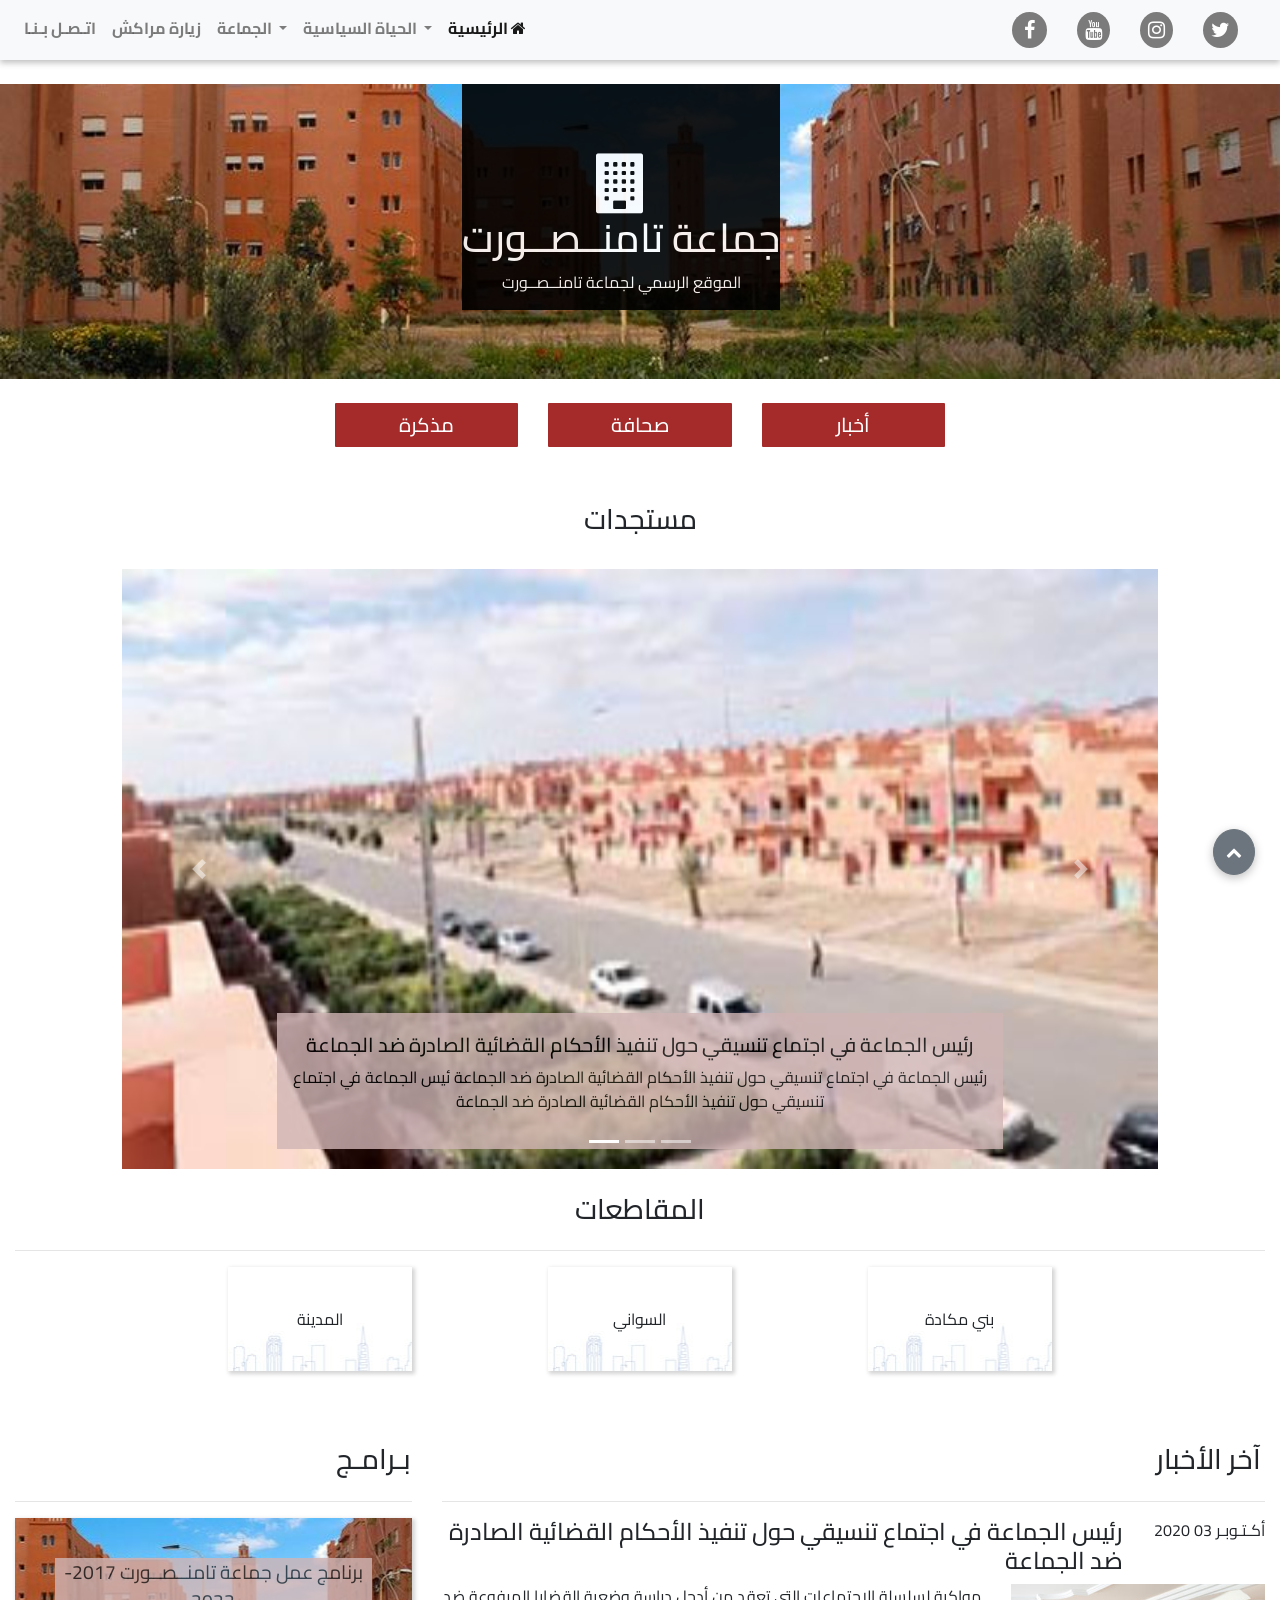
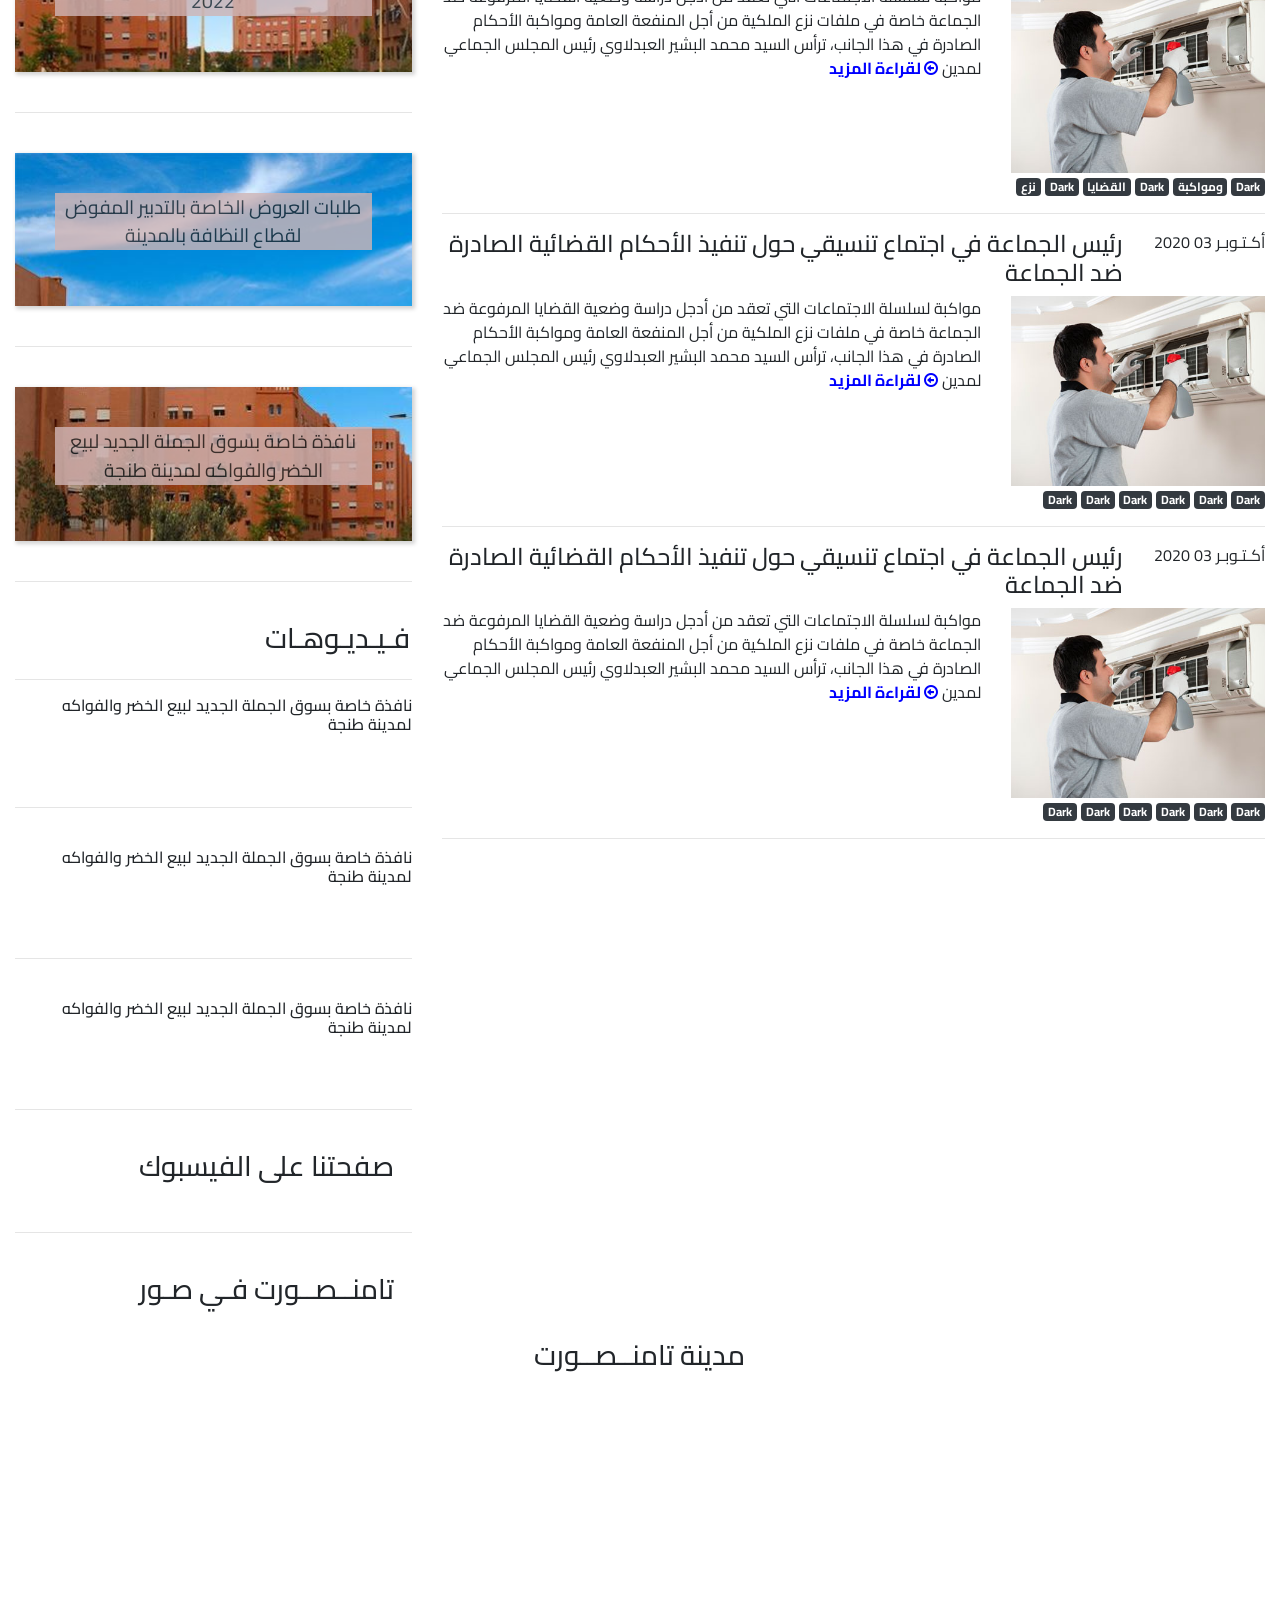
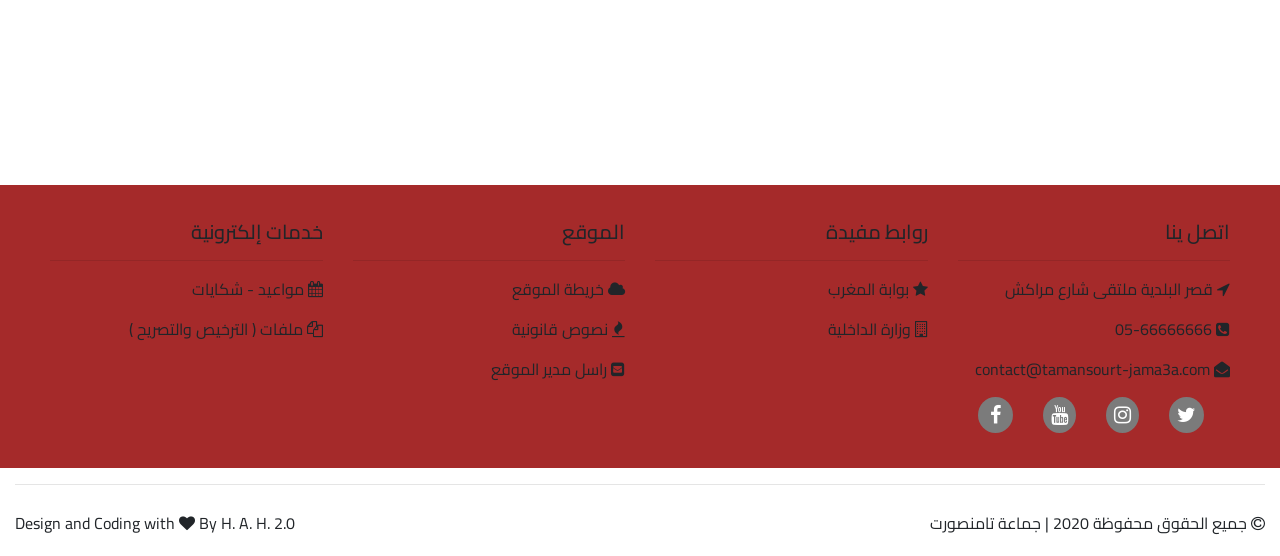
<file: vue/index.html>
<!DOCTYPE html>
<html lang="ar">
  <head>
    <meta charset="UTF-8" />
    <meta name="viewport" content="width=device-width, initial-scale=1.0" />

    <link
      rel="stylesheet"
      href="https://stackpath.bootstrapcdn.com/font-awesome/4.7.0/css/font-awesome.min.css"
    />
    <link
      rel="stylesheet"
      href="../vondor/bootstrap/dist/css/bootstrap.min.css"
    />
    <link rel="stylesheet" href="../style/style.css" />
    <!-- <link href="https://fonts.googleapis.com/css2?family=Roboto" rel="stylesheet" /> -->
    <link
      href="https://fonts.googleapis.com/css2?family=Cairo:wght@600&display=swap"
      rel="stylesheet"
    />
    <title>جماعة تامنــصــورت | أحـسـن جـمـاعـة فـي الـعـالـم</title>
  </head>

  <body>
    <header>
      <nav class="navbar navbar-expand-lg navbar-light bg-light">
        <button
          class="navbar-toggler"
          type="button"
          data-toggle="collapse"
          data-target="#navbarTogglerDemo02"
          aria-controls="navbarTogglerDemo02"
          aria-expanded="false"
          aria-label="Toggle navigation"
        >
          <i class="fa fa-bars" style="font-size: 30px"></i>
        </button>

        <div class="collapse navbar-collapse" id="navbarTogglerDemo02">
          <ul
            class="navbar-nav mr-auto mt-2 mt-lg-0"
            style="text-align: center"
          >
            <li class="nav-item cool-link">
              <a class="nav-link" href="contact.html">اتـصـل بـنـا</a>
            </li>
            <li class="nav-item cool-link">
              <a class="nav-link" href="#">زيارة مراكش</a>
            </li>

            <li class="nav-item dropdown cool-link">
              <a
                class="nav-link dropdown-toggle"
                href="#"
                id="navbarDropdownMenuLink"
                data-toggle="dropdown"
                aria-haspopup="true"
                aria-expanded="false"
              >
                الجماعة
              </a>
              <div
                class="dropdown-menu"
                aria-labelledby="navbarDropdownMenuLink"
              >
                <a class="dropdown-item" href="#">جماعة تامنــصــورت</a>
                <hr />
                <a class="dropdown-item" href="members.html"
                  >الإدارة الجماعية</a
                >
                <hr />
                <a class="dropdown-item" href="Ljama3at.html">المقاطعات</a>
              </div>
            </li>
            <li class="nav-item dropdown cool-link">
              <a
                class="nav-link dropdown-toggle"
                href="#"
                id="navbarDropdownMenuLink"
                data-toggle="dropdown"
                aria-haspopup="true"
                aria-expanded="false"
              >
                الحياة السياسية
              </a>
              <div
                class="dropdown-menu"
                aria-labelledby="navbarDropdownMenuLink"
              >
                <a class="dropdown-item" href="president.html">حول الرئيس </a>
                <hr />
                <a class="dropdown-item" href="members.html">المكتب</a>
                <hr />
                <a class="dropdown-item" href="#">المجلس الجماعي</a>
                <hr />
                <a class="dropdown-item" href="#">مجالس المقاطعات</a>
              </div>
            </li>

            <li class="nav-item active cool-link">
              <a class="nav-link" href="#"
                >الرئيسية <i class="fa fa-home" aria-hidden="true"></i
                ><span class="sr-only">(current)</span></a
              >
            </li>
          </ul>
          <br />
          <span style="float: right">
            <a class="padd facebook" href="#" target="_blank"
              ><i class="fa fa-facebook" aria-hidden="true"></i
            ></a>
            <a class="padd youtube" href="#" target="_blank">
              <i class="fa fa-youtube" aria-hidden="true"></i
            ></a>
            <a class="padd instagram" href="#" target="_blank"
              ><i class="fa fa-instagram" aria-hidden="true"></i
            ></a>
            <a class="padd twitter" href="#" target="_blank"
              ><i class="fa fa-twitter" aria-hidden="true"></i
            ></a>
          </span>
        </div>
      </nav>
    </header>
    <!-- <div id="loading"></div> page -->
    <br />
    <div class="container-fluid">
      <div class="row" style="text-align: center">
        <img id="image" src="../images/back2.jpg" width="100%" />
        <span id="definition">
          <i
            class="fa fa-building"
            aria-hidden="true"
            style="font-size: 60px"
          ></i>
          <h1>جماعة تامنــصــورت</h1>
          <p>الموقع الرسمي لجماعة تامنــصــورت</p></span
        >
      </div>
      <br />
      <div class="row" style="text-align: center">
        <div class="col-md-3"></div>
        <div class="col-md-2">
          <a href="#"> <h5 class="dash">مذكرة</h5></a> <br /><br />
        </div>

        <div class="col-md-2">
          <a href="#"><h5 class="dash">صحافة</h5> </a><br /><br />
        </div>
        <div class="col-md-2">
          <a href="full-a5bar.html"><h5 class="dash">أخبار</h5></a> <br /><br />
        </div>

        <div class="col-md-3"></div>
      </div>

      <div class="row" style="text-align: center">
        <div class="col-md-12"><h3>مستجدات</h3></div>
      </div>
      <br />
      <div class="row">
        <div class="col-md-1"></div>
        <div class="col-md-10">
          <div
            id="carouselExampleIndicators"
            class="carousel slide"
            data-ride="carousel"
          >
            <ol class="carousel-indicators">
              <li
                data-target="#carouselExampleIndicators"
                data-slide-to="0"
                class="active"
              ></li>
              <li
                data-target="#carouselExampleIndicators"
                data-slide-to="1"
              ></li>
              <li
                data-target="#carouselExampleIndicators"
                data-slide-to="2"
              ></li>
            </ol>
            <div class="carousel-inner">
              <div class="carousel-item active">
                <img
                  class="d-block w-100"
                  src="../images/tamansourt1.jpg"
                  alt="First slide"
                />
                <div
                  class="carousel-caption d-none d-md-block"
                  style="background-color: #d0b5b5; color: black; opacity: 0.8"
                >
                  <h5>
                    رئيس الجماعة في اجتماع تنسيقي حول تنفيذ الأحكام القضائية
                    الصادرة ضد الجماعة
                  </h5>
                  <p>
                    رئيس الجماعة في اجتماع تنسيقي حول تنفيذ الأحكام القضائية
                    الصادرة ضد الجماعة ئيس الجماعة في اجتماع تنسيقي حول تنفيذ
                    الأحكام القضائية الصادرة ضد الجماعة
                  </p>
                </div>
              </div>

              <div class="carousel-item">
                <img
                  class="d-block w-100"
                  src="../images/tamansourt2.jpg"
                  alt="Second slide"
                />
                <div
                  class="carousel-caption d-none d-md-block"
                  style="background-color: #d0b5b5; color: black; opacity: 0.8"
                >
                  <h5>Deuxieme slide 2</h5>
                  <p>
                    Lorem ipsum dolor, sit amet consectetur adipisicing elit.
                    Architecto temporibus hic nam, ratione harum esse, tempora
                    vero expedita sit, asper iores repudiandae consequuntur
                    repellat! Eveniet officia aliquid aut doloremque
                    perspiciatis perferendis?
                  </p>
                </div>
              </div>
              <div class="carousel-item">
                <img
                  class="d-block w-100"
                  src="../images/tamansourt3.jpg"
                  alt="Third slide"
                />
                <div
                  class="carousel-caption d-none d-md-block"
                  style="background-color: #d0b5b5; color: black; opacity: 0.8"
                >
                  <h5>Troisieme Slide 3</h5>
                  <p>
                    Lorem ipsum dolor, sit amet consectetur adipisicing elit.
                    Architecto temporibus hic nam, ratione harum esse, tempora
                    vero expedita sit, asper iores repudiandae consequuntur
                    repellat! Eveniet officia aliquid aut doloremque
                    perspiciatis perferendis?
                  </p>
                </div>
              </div>
            </div>
            <a
              class="carousel-control-prev"
              href="#carouselExampleIndicators"
              role="button"
              data-slide="prev"
            >
              <span
                class="carousel-control-prev-icon"
                aria-hidden="true"
              ></span>
              <span class="sr-only">Previous</span>
            </a>
            <a
              class="carousel-control-next"
              href="#carouselExampleIndicators"
              role="button"
              data-slide="next"
            >
              <span
                class="carousel-control-next-icon"
                aria-hidden="true"
              ></span>
              <span class="sr-only">Next</span>
            </a>
          </div>
        </div>
        <div class="col-md-1"></div>
      </div>
      <br />
      <div class="row" style="text-align: center">
        <div class="col-md-5"></div>
        <div class="col-md-2"><h3>المقاطعات</h3></div>
        <div class="col-md-5"></div>
      </div>
      <hr />
      <div class="row" style="text-align: center">
        <div class="col-md-2"></div>
        <div class="col-md-2">
          <div class="my-card carding">المدينة</div>
          <br />
        </div>
        <div class="col-md-1"></div>
        <br />
        <div class="col-md-2">
          <div class="my-card carding">السواني</div>
          <br />
        </div>
        <div class="col-md-1"></div>
        <div class="col-md-2">
          <div class="my-card carding">بني مكادة</div>
        </div>
        <div class="col-md-2"></div>
      </div>
      <br />
      <br />

      <div class="row">
        <div class="col-md-4">
          <div class="row" style="text-align: center">
            <div class="col-md-9"></div>
            <div class="col-md-3"><h3>بـرامـج</h3></div>
          </div>
          <hr />
          <div class="my-card test0">
            <p class="ho">برنامج عمل جماعة تامنــصــورت 2017-2022</p>
          </div>
          <br />
          <hr />

          <br />
          <div class="my-card test">
            <p class="ho">
              طلبات العروض الخاصة بالتدبير المفوض لقطاع النظافة بالمدينة
            </p>
          </div>
          <br />
          <hr />

          <br />
          <div class="my-card test2">
            <p class="ho">
              نافذة خاصة بسوق الجملة الجديد لبيع الخضر والفواكه لمدينة طنجة
            </p>
          </div>
          <br />
          <hr />

          <br />
          <div class="row" style="text-align: center">
            <div class="col-md-7"></div>
            <div class="col-md-5"><h3>فـيـديـوهـات</h3></div>
          </div>
          <hr />
          <div class="row" style="text-align: right">
            <div class="col-md-12">
              <h6>
                نافذة خاصة بسوق الجملة الجديد لبيع الخضر والفواكه لمدينة طنجة
              </h6>
              <br />
              <!-- <iframe
                width="80%"
                height="200"
                src="https://www.youtube.com/embed/Rf_vrD_gNY4"
                frameborder="0"
                allow="accelerometer;
     autoplay; clipboard-write; encrypted-media; gyroscope; picture-in-picture"
                allowfullscreen
              ></iframe> -->
              <br />
              <hr />
              <br />
            </div>

            <div class="col-md-12">
              <h6>
                نافذة خاصة بسوق الجملة الجديد لبيع الخضر والفواكه لمدينة طنجة
              </h6>
              <br />
              <!-- <iframe
                width="80%"
                height="200"
                src="https://www.youtube.com/embed/Rf_vrD_gNY4"
                frameborder="0"
                allow="accelerometer;
     autoplay; clipboard-write; encrypted-media; gyroscope; picture-in-picture"
                allowfullscreen
              ></iframe> -->
              <br />
              <hr />
              <br />
            </div>

            <div class="col-md-12">
              <h6>
                نافذة خاصة بسوق الجملة الجديد لبيع الخضر والفواكه لمدينة طنجة
              </h6>
              <br />
              <!-- <iframe
                width="80%"
                height="200"
                src="https://www.youtube.com/embed/Rf_vrD_gNY4"
                frameborder="0"
                allow="accelerometer;
     autoplay; clipboard-write; encrypted-media; gyroscope; picture-in-picture"
                allowfullscreen
              ></iframe> -->
            </div>
          </div>

          <br />
          <hr />
          <br />
          <div class="row" style="text-align: center">
            <div class="col-md-3"></div>
            <div class="col-md-9"><h3>صفحتنا على الفيسبوك</h3></div>
          </div>
          <!-- Script Page Facebook via API Facebook , i will do it later -->
          <br />
          <hr />
          <br />
          <div class="row" style="text-align: center">
            <div class="col-md-3"></div>
            <div class="col-md-9"><h3>تامنــصــورت فـي صـور</h3></div>
          </div>
          <!-- A Gallery of photos sliding to show to city beauty , i will do it later -->
        </div>
        <div class="col-md-8">
          <div class="row" style="text-align: center">
            <div class="col-md-10"></div>
            <div class="col-md-2"><h3>آخر الأخبار</h3></div>
          </div>
          <hr />
          <div class="row" style="text-align: right">
            <div class="col-md-10">
              <h4>
                <a href="a5bar-details.html"
                  >رئيس الجماعة في اجتماع تنسيقي حول تنفيذ الأحكام القضائية
                  الصادرة ضد الجماعة</a
                >
              </h4>
            </div>
            <div class="col-md-2">2020 أكـتـوبـر 03</div>
            <br />
            <br />
            <div class="col-md-8">
              <p>
                مواكبة لسلسلة الاجتماعات التي تعقد من أدجل دراسة وضعية القضايا
                المرفوعة ضد الجماعة خاصة في ملفات نزع الملكية من أجل المنفعة
                العامة ومواكبة الأحكام الصادرة في هذا الجانب، ترأس السيد محمد
                البشير العبدلاوي رئيس المجلس الجماعي لمدين
                <a
                  href="a5bar-details.html"
                  style="color: blue; font-weight: bold"
                >
                  <i class="fa fa-arrow-circle-o-left" aria-hidden="true"></i>
                  لقراءة المزيد
                </a>
              </p>
            </div>
            <div class="col-md-4">
              <img src="../images/service2.jpg" width="100%" alt="image" />
              <br />
              <span class="badge badge-dark">نزع</span>
              <span class="badge badge-dark">Dark</span>
              <span class="badge badge-dark">القضايا</span>
              <span class="badge badge-dark">Dark</span>
              <span class="badge badge-dark">ومواكبة</span>
              <span class="badge badge-dark">Dark</span>
            </div>
          </div>
          <hr />
          <div class="row" style="text-align: right">
            <div class="col-md-10">
              <h4>
                <a href="#"
                  >رئيس الجماعة في اجتماع تنسيقي حول تنفيذ الأحكام القضائية
                  الصادرة ضد الجماعة</a
                >
              </h4>
            </div>
            <div class="col-md-2">2020 أكـتـوبـر 03</div>
            <br />
            <br />
            <div class="col-md-8">
              <p>
                مواكبة لسلسلة الاجتماعات التي تعقد من أدجل دراسة وضعية القضايا
                المرفوعة ضد الجماعة خاصة في ملفات نزع الملكية من أجل المنفعة
                العامة ومواكبة الأحكام الصادرة في هذا الجانب، ترأس السيد محمد
                البشير العبدلاوي رئيس المجلس الجماعي لمدين
                <a href="#" style="color: blue; font-weight: bold">
                  <i class="fa fa-arrow-circle-o-left" aria-hidden="true"></i>
                  لقراءة المزيد
                </a>
              </p>
            </div>
            <div class="col-md-4">
              <img src="../images/service2.jpg" width="100%" alt="image" />
              <br />
              <span class="badge badge-dark">Dark</span>
              <span class="badge badge-dark">Dark</span>
              <span class="badge badge-dark">Dark</span>
              <span class="badge badge-dark">Dark</span>
              <span class="badge badge-dark">Dark</span>
              <span class="badge badge-dark">Dark</span>
            </div>
          </div>
          <hr />
          <div class="row" style="text-align: right">
            <div class="col-md-10">
              <h4>
                <a href="#"
                  >رئيس الجماعة في اجتماع تنسيقي حول تنفيذ الأحكام القضائية
                  الصادرة ضد الجماعة</a
                >
              </h4>
            </div>
            <div class="col-md-2">2020 أكـتـوبـر 03</div>
            <br />
            <br />
            <div class="col-md-8">
              <p>
                مواكبة لسلسلة الاجتماعات التي تعقد من أدجل دراسة وضعية القضايا
                المرفوعة ضد الجماعة خاصة في ملفات نزع الملكية من أجل المنفعة
                العامة ومواكبة الأحكام الصادرة في هذا الجانب، ترأس السيد محمد
                البشير العبدلاوي رئيس المجلس الجماعي لمدين
                <a href="#" style="color: blue; font-weight: bold">
                  <i class="fa fa-arrow-circle-o-left" aria-hidden="true"></i>
                  لقراءة المزيد
                </a>
              </p>
            </div>
            <div class="col-md-4">
              <img src="../images/service2.jpg" width="100%" alt="image" />
              <br />
              <span class="badge badge-dark">Dark</span>
              <span class="badge badge-dark">Dark</span>
              <span class="badge badge-dark">Dark</span>
              <span class="badge badge-dark">Dark</span>
              <span class="badge badge-dark">Dark</span>
              <span class="badge badge-dark">Dark</span>
            </div>
          </div>
          <hr />
        </div>
        <div class="row"></div>
      </div>
      <br />
      <div class="row" style="text-align: center">
        <div class="col-md-4"></div>
        <div class="col-md-4"><h3>مدينة تامنــصــورت</h3></div>
        <div class="col-md-4"></div>
      </div>
      <!-- Map dyal Tamansourt -->
      <div class="row">
        <div class="col-md-12">
          <iframe
            width="100%"
            height="399"
            frameborder="0"
            scrolling="no"
            marginheight="0"
            marginwidth="0"
            id="gmap_canvas"
            src="https://maps.google.com/maps?width=1023&amp;height=399&amp;hl=en&amp;q=Tamansourt%20Tamansourt+(Tamansourt%20Jama3a)&amp;t=&amp;z=12&amp;ie=UTF8&amp;iwloc=B&amp;output=embed"
          ></iframe>
        </div>
      </div>
      <!-- Footer Bar -->
      <div
        class="row"
        style="background-color: brown; text-align: right; padding: 35px"
      >
        <div class="col-md-3">
          <h5>خدمات إلكترونية</h5>
          <hr />
          <a href="#">
            <p class="animate">
              مواعيد - شكايات
              <i class="fa fa-calendar" aria-hidden="true"></i>
            </p>
          </a>
          <a href="#">
            <p></p>
          </a>
          <a href="#">
            <p class="animate">
              ملفات ( الترخيص والتصريح )
              <i class="fa fa-files-o" aria-hidden="true"></i>
            </p>
          </a>
        </div>
        <div class="col-md-3">
          <h5>الموقع</h5>
          <hr />
          <a href="#">
            <p class="animate">
              خريطة الموقع
              <i class="fa fa-cloud" aria-hidden="true"></i></p
          ></a>
          <a href="#">
            <p class="animate">
              نصوص قانونية
              <i class="fa fa-fire" aria-hidden="true"></i></p
          ></a>
          <a href="#">
            <p class="animate">
              راسل مدير الموقع
              <i class="fa fa-envelope-square" aria-hidden="true"></i></p
          ></a>
        </div>
        <div class="col-md-3">
          <h5>روابط مفيدة</h5>
          <hr />
          <a href="#">
            <p class="animate">
              بوابة المغرب
              <i class="fa fa-star" aria-hidden="true"></i></p
          ></a>
          <a href="#">
            <p class="animate">
              وزارة الداخلية
              <i class="fa fa-building-o" aria-hidden="true"></i></p
          ></a>
        </div>
        <div class="col-md-3">
          <h5>اتصل ينا</h5>
          <hr />
          <p>
            قصر البلدية ملتقى شارع مراكش
            <i class="fa fa-location-arrow" aria-hidden="true"></i>
          </p>
          <p>
            05-66666666
            <i class="fa fa-phone-square" aria-hidden="true"></i>
          </p>
          <p>
            contact@tamansourt-jama3a.com
            <i class="fa fa-envelope-open" aria-hidden="true"></i>
          </p>
          <!-- <br> -->
          <span style="float: right">
            <a class="padd facebook" href="#" target="_blank"
              ><i class="fa fa-facebook" aria-hidden="true"></i
            ></a>
            <a class="padd youtube" href="#" target="_blank">
              <i class="fa fa-youtube" aria-hidden="true"></i
            ></a>
            <a class="padd instagram" href="#" target="_blank"
              ><i class="fa fa-instagram" aria-hidden="true"></i
            ></a>
            <a class="padd twitter" href="#" target="_blank"
              ><i class="fa fa-twitter" aria-hidden="true"></i
            ></a>
          </span>
        </div>
        <br />
        <hr />
        <br />
      </div>
      <hr />
      <div class="row" style="padding-top: 10px; padding-bottom: 5px">
        <div class="col-md-6" style="text-align: left">
          <p>
            Design and Coding with
            <i class="fa fa-heart" aria-hidden="true"></i> By H. A. H. 2.0
          </p>
        </div>
        <div class="col-md-6" style="text-align: right">
          <p>
            جميع الحقوق محفوظة 2020 | جماعة تامنصورت
            <i class="fa fa-copyright" aria-hidden="true"></i>
          </p>
        </div>
      </div>
    </div>
  </body>
  <a
    title="Vers le Haut"
    id="back-to-top"
    href="#"
    class="btn btn-secondary back-to-top"
    role="button"
    ><i class="fa fa-chevron-up"></i
  ></a>
  <script
    src="https://code.jquery.com/jquery-3.2.1.slim.min.js"
    integrity="sha384-KJ3o2DKtIkvYIK3UENzmM7KCkRr/rE9/Qpg6aAZGJwFDMVNA/GpGFF93hXpG5KkN"
    crossorigin="anonymous"
  ></script>
  <script
    src="https://cdnjs.cloudflare.com/ajax/libs/popper.js/1.12.9/umd/popper.min.js"
    integrity="sha384-ApNbgh9B+Y1QKtv3Rn7W3mgPxhU9K/ScQsAP7hUibX39j7fakFPskvXusvfa0b4Q"
    crossorigin="anonymous"
  ></script>
  <script
    src="https://maxcdn.bootstrapcdn.com/bootstrap/4.0.0/js/bootstrap.min.js"
    integrity="sha384-JZR6Spejh4U02d8jOt6vLEHfe/JQGiRRSQQxSfFWpi1MquVdAyjUar5+76PVCmYl"
    crossorigin="anonymous"
  ></script>
  <script src="../js/main.js"></script>

  <script src="../js/scroll.js"></script>
</html>
</file>
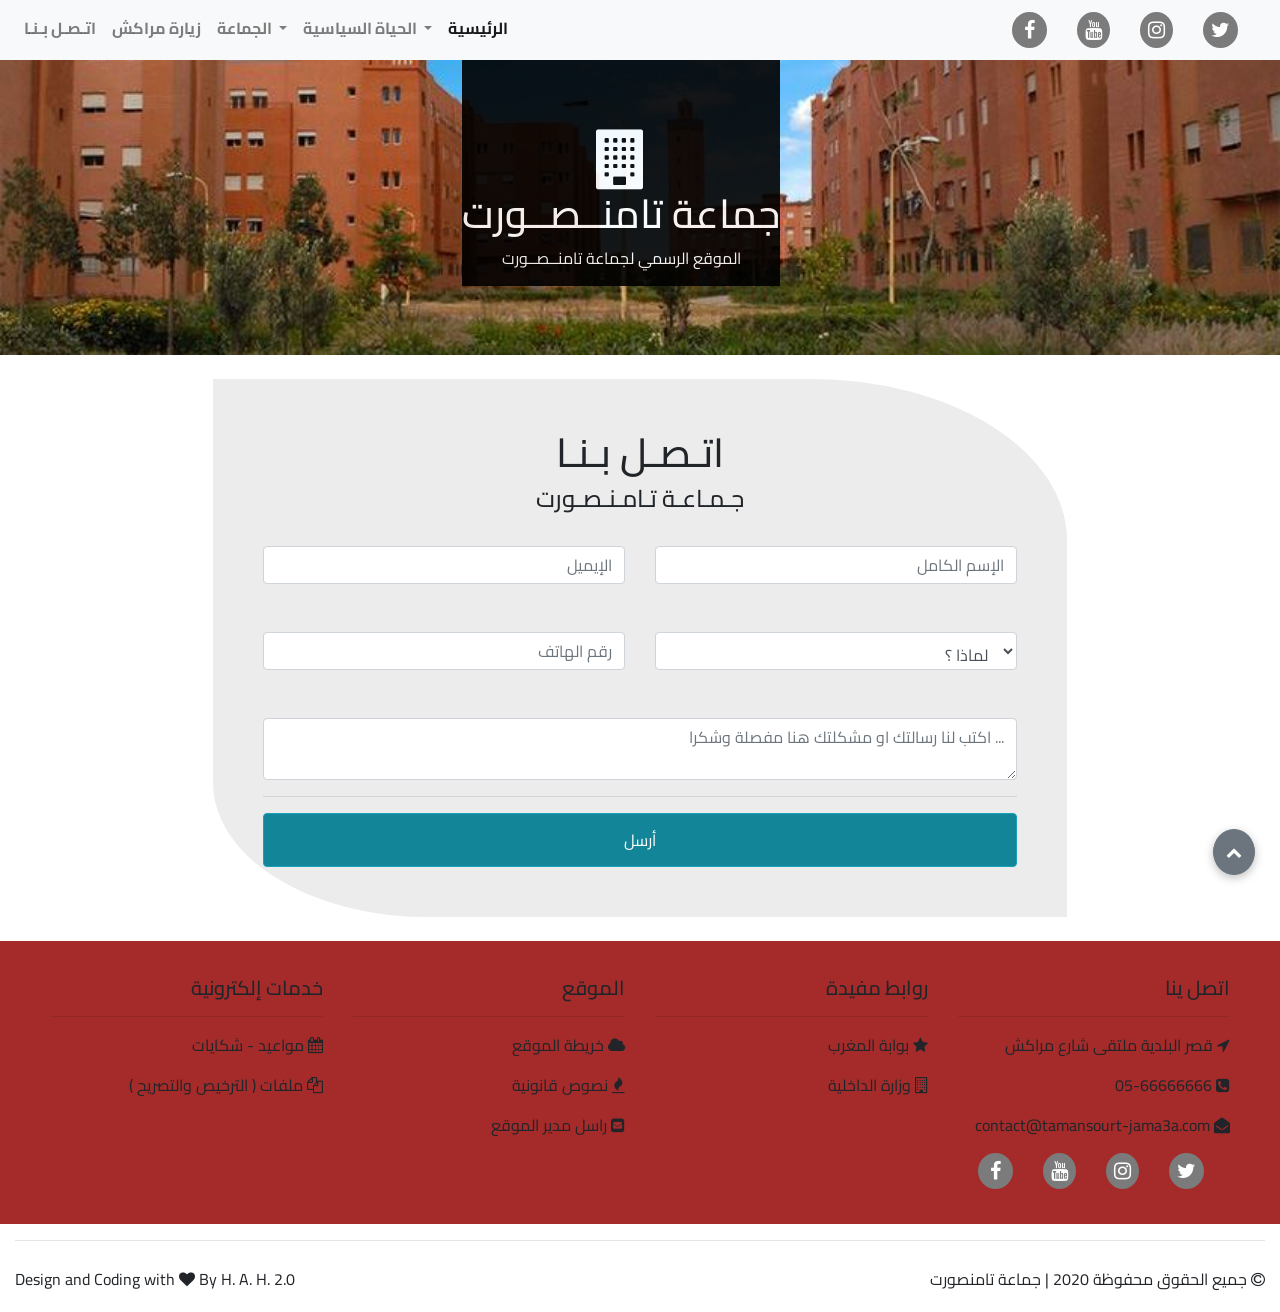
<file: vue/contact.html>
<!DOCTYPE html>
<html lang="ar">
  <head>
    <meta charset="UTF-8" />
    <meta name="viewport" content="width=device-width, initial-scale=1.0" />

    <link
      rel="stylesheet"
      href="https://stackpath.bootstrapcdn.com/font-awesome/4.7.0/css/font-awesome.min.css"
    />
    <link
      rel="stylesheet"
      href="../vondor/bootstrap/dist/css/bootstrap.min.css"
    />
    <link rel="stylesheet" href="../style/style.css" />
    <link rel="stylesheet" href="../style/contact.css" />

    <link
      href="https://fonts.googleapis.com/css2?family=Cairo:wght@600&display=swap"
      rel="stylesheet"
    />
    <title>اتـصـل بـنـا | جـمـاعـة تـامـنـصـورت مراكش</title>
  </head>

  <body>
    <header>
      <nav class="navbar navbar-expand-lg navbar-light bg-light">
        <button
          class="navbar-toggler"
          type="button"
          data-toggle="collapse"
          data-target="#navbarTogglerDemo02"
          aria-controls="navbarTogglerDemo02"
          aria-expanded="false"
          aria-label="Toggle navigation"
        >
          <i class="fa fa-bars" style="font-size: 30px"></i>
        </button>

        <div class="collapse navbar-collapse" id="navbarTogglerDemo02">
          <ul
            class="navbar-nav mr-auto mt-2 mt-lg-0"
            style="text-align: center"
          >
            <li class="nav-item cool-link">
              <a class="nav-link" href="contact.html">اتـصـل بـنـا</a>
            </li>
            <li class="nav-item cool-link">
              <a class="nav-link" href="#">زيارة مراكش</a>
            </li>

            <li class="nav-item dropdown cool-link">
              <a
                class="nav-link dropdown-toggle"
                href="#"
                id="navbarDropdownMenuLink"
                data-toggle="dropdown"
                aria-haspopup="true"
                aria-expanded="false"
              >
                الجماعة
              </a>
              <div
                class="dropdown-menu"
                aria-labelledby="navbarDropdownMenuLink"
              >
                <a class="dropdown-item" href="#">جماعة تامنــصــورت</a>
                <hr />
                <a class="dropdown-item" href="#">الإدارة الجماعية</a>
                <hr />
                <a class="dropdown-item" href="#">المقاطعات</a>
              </div>
            </li>
            <li class="nav-item dropdown cool-link">
              <a
                class="nav-link dropdown-toggle"
                href="#"
                id="navbarDropdownMenuLink"
                data-toggle="dropdown"
                aria-haspopup="true"
                aria-expanded="false"
              >
                الحياة السياسية
              </a>
              <div
                class="dropdown-menu"
                aria-labelledby="navbarDropdownMenuLink"
              >
                <a class="dropdown-item" href="#">العمدة</a>
                <hr />
                <a class="dropdown-item" href="#">المكتب</a>
                <hr />
                <a class="dropdown-item" href="#">المجلس الجماعي</a>
                <hr />
                <a class="dropdown-item" href="#">مجالس المقاطعات</a>
              </div>
            </li>
            <li class="nav-item active cool-link">
              <a class="nav-link" href="index.html"
                >الرئيسية<span class="sr-only">(current)</span></a
              >
            </li>
          </ul>
          <br />
          <span style="float: right">
            <a class="padd facebook" href="#" target="_blank"
              ><i class="fa fa-facebook" aria-hidden="true"></i
            ></a>
            <a class="padd youtube" href="#" target="_blank">
              <i class="fa fa-youtube" aria-hidden="true"></i
            ></a>
            <a class="padd instagram" href="#" target="_blank"
              ><i class="fa fa-instagram" aria-hidden="true"></i
            ></a>
            <a class="padd twitter" href="#" target="_blank"
              ><i class="fa fa-twitter" aria-hidden="true"></i
            ></a>
          </span>
        </div>
      </nav>
    </header>
    <div class="container-fluid">
      <div class="row" style="text-align: center">
        <img id="image" src="../images/back2.jpg" width="100%" />
        <span id="definition">
          <i
            class="fa fa-building"
            aria-hidden="true"
            style="font-size: 60px"
          ></i>
          <h1>جماعة تامنــصــورت</h1>
          <p>الموقع الرسمي لجماعة تامنــصــورت</p></span
        >
      </div>
      <br />
      <div class="row">
        <div class="col-md-2"></div>
        <div
          class="col-md-8"
          style="
            text-align: center;
            text-align: center;
            padding: 50px;
            background-color: #ececec;
            border-bottom-left-radius: 25%;
            border-top-right-radius: 30%;
          "
        >
          <h1>اتـصـل بـنـا</h1>
          <h4>جـمـاعـة تـامـنـصـورت</h4>
          <br />
          <div class="row">
            <div class="col-md-6">
              <input type="email" class="form-control" placeholder="الإيميل" />
              <br />
            </div>
            <br />
            <div class="col-md-6">
              <input
                type="text"
                class="form-control"
                placeholder="الإسم الكامل"
              />
            </div>
          </div>
          <br />
          <div class="row">
            <div class="col-md-6">
              <input type="tel" class="form-control" placeholder="رقم الهاتف" />
              <br />
            </div>
            <br />
            <div class="col-md-6">
              <select class="form-control btn-block">
                <option value="">لماذا ؟</option>
                <option value="">رسالتك او مشكلتك هنا</option>
                <option value="">اكتب لنا رسالتك </option>
              </select>
            </div>
          </div>
          <br />
          <div class="row">
            <div class="col-md-12">
              <textarea
                class="form-control"
                rows="2"
                cols="2"
                placeholder="اكتب لنا رسالتك او مشكلتك هنا مفصلة وشكرا ..."
              ></textarea>
            </div>
          </div>
          <hr />
          <div class="row">
            <div class="col-md-12">
              <button type="submit" class="btn btn-info btn-block btn-custom">
                أرسل
              </button>
            </div>
          </div>
        </div>

        <div class="col-md-2"></div>
      </div>
      <br />

      <!-- Footer Bar -->
      <div
        class="row"
        style="background-color: brown; text-align: right; padding: 35px"
      >
        <div class="col-md-3">
          <h5>خدمات إلكترونية</h5>
          <hr />
          <a href="#">
            <p class="animate">
              مواعيد - شكايات
              <i class="fa fa-calendar" aria-hidden="true"></i>
            </p>
          </a>
          <a href="#">
            <p></p>
          </a>
          <a href="#">
            <p class="animate">
              ملفات ( الترخيص والتصريح )
              <i class="fa fa-files-o" aria-hidden="true"></i>
            </p>
          </a>
        </div>
        <div class="col-md-3">
          <h5>الموقع</h5>
          <hr />
          <a href="#">
            <p class="animate">
              خريطة الموقع
              <i class="fa fa-cloud" aria-hidden="true"></i></p
          ></a>
          <a href="#" >
            <p class="animate">
              نصوص قانونية
              <i class="fa fa-fire" aria-hidden="true"></i></p
          ></a>
          <a href="#" >
            <p class="animate">
              راسل مدير الموقع
              <i class="fa fa-envelope-square" aria-hidden="true"></i></p
          ></a>
        </div>
        <div class="col-md-3">
          <h5>روابط مفيدة</h5>
          <hr />
          <a href="#">
            <p class="animate">
              بوابة المغرب
              <i class="fa fa-star" aria-hidden="true"></i></p
          ></a>
          <a href="#">
            <p class="animate">
              وزارة الداخلية
              <i class="fa fa-building-o" aria-hidden="true"></i></p
          ></a>
        </div>
        <div class="col-md-3">
          <h5>اتصل ينا</h5>
          <hr />
          <p>
            قصر البلدية ملتقى شارع مراكش
            <i class="fa fa-location-arrow" aria-hidden="true"></i>
          </p>
          <p>
            05-66666666
            <i class="fa fa-phone-square" aria-hidden="true"></i>
          </p>
          <p>
            contact@tamansourt-jama3a.com
            <i class="fa fa-envelope-open" aria-hidden="true"></i>
          </p>
          <!-- <br> -->
          <span style="float: right">
            <a class="padd facebook" href="#" target="_blank"
              ><i class="fa fa-facebook" aria-hidden="true"></i
            ></a>
            <a class="padd youtube" href="#" target="_blank">
              <i class="fa fa-youtube" aria-hidden="true"></i
            ></a>
            <a class="padd instagram" href="#" target="_blank"
              ><i class="fa fa-instagram" aria-hidden="true"></i
            ></a>
            <a class="padd twitter" href="#" target="_blank"
              ><i class="fa fa-twitter" aria-hidden="true"></i
            ></a>
          </span>
        </div>
        <br />
        <hr />
        <br />
      </div>
      <hr />
      <div class="row" style="padding-top: 10px; padding-bottom: 5px">
        <div class="col-md-6" style="text-align: left">
          <p>
            Design and Coding with
            <i class="fa fa-heart" aria-hidden="true"></i> By H. A. H. 2.0
          </p>
        </div>
        <div class="col-md-6" style="text-align: right">
          <p>
            جميع الحقوق محفوظة 2020 | جماعة تامنصورت
            <i class="fa fa-copyright" aria-hidden="true"></i>
          </p>
        </div>
      </div>
    </div>
  </body>
  <a
    title="Vers le Haut"
    id="back-to-top"
    href="#"
    class="btn btn-secondary back-to-top"
    role="button"
    ><i class="fa fa-chevron-up"></i
  ></a>
  <script
    src="https://code.jquery.com/jquery-3.2.1.slim.min.js"
    integrity="sha384-KJ3o2DKtIkvYIK3UENzmM7KCkRr/rE9/Qpg6aAZGJwFDMVNA/GpGFF93hXpG5KkN"
    crossorigin="anonymous"
  ></script>
  <script
    src="https://cdnjs.cloudflare.com/ajax/libs/popper.js/1.12.9/umd/popper.min.js"
    integrity="sha384-ApNbgh9B+Y1QKtv3Rn7W3mgPxhU9K/ScQsAP7hUibX39j7fakFPskvXusvfa0b4Q"
    crossorigin="anonymous"
  ></script>
  <script
    src="https://maxcdn.bootstrapcdn.com/bootstrap/4.0.0/js/bootstrap.min.js"
    integrity="sha384-JZR6Spejh4U02d8jOt6vLEHfe/JQGiRRSQQxSfFWpi1MquVdAyjUar5+76PVCmYl"
    crossorigin="anonymous"
  ></script>
  <script src="../js/main.js"></script>

  <script src="../js/scroll.js"></script>
</html>


    <!-- <div class="container">
      <div class="row" >
        <h1>اتـصـل بـنـا</h1>
      </div>
      <div class="row" style="padding-left: 400px">
        <h4 style="text-align: center">جـمـاعـة تـامـنـصـورت</h4>
      </div>
      <div class="row input-container" style="margin-top: -10px">
        <div class="col-xs-12">
          <div class="styled-input wide">
            <input type="text" required />
            <label>الإسم الكامل</label>
          </div>
        </div>
        <div class="col-md-6 col-sm-12">
          <div class="styled-input">
            <input type="text" required />
            <label>الإيميل</label>
          </div>
        </div>
        <div class="col-md-6 col-sm-12">
          <div class="styled-input" style="float: right">
            <input type="text" required />
            <label>رقم الهاتف</label>
          </div>
        </div>
        <div class="col-xs-12">
          <div class="styled-input wide">
            <textarea required></textarea>
            <label>الرسالة</label>
          </div>
        </div>
        <div class="col-xs-12" style="margin-left: 140px">
          <div class="captcha">
            <div class="spinner">
              <label>
                <input
                  type="checkbox"
                  onclick="$(this).attr('disabled','disabled');"
                />
                <span class="checkmark"><span>&nbsp;</span></span>
              </label>
            </div>
            <div class="text">أنا لست روبوت</div>
            <div class="logo">
              <img
                src="https://forum.nox.tv/core/index.php?media/9-recaptcha-png/"
              />
              <p>reCAPTCHA</p>
              <small>Privacy - Terms</small>
            </div>
          </div>
        </div>
        <div class="col-xs-12">
          <div
            class="btn-lrg submit-btn"
            style="
              margin-left: 180px;
              padding-left: 90px;
              padding-right: 90px;
              margin-top: 10px;
            "
          >
            أرسل
          </div>
        </div>
      </div>
    </div> -->
</file>
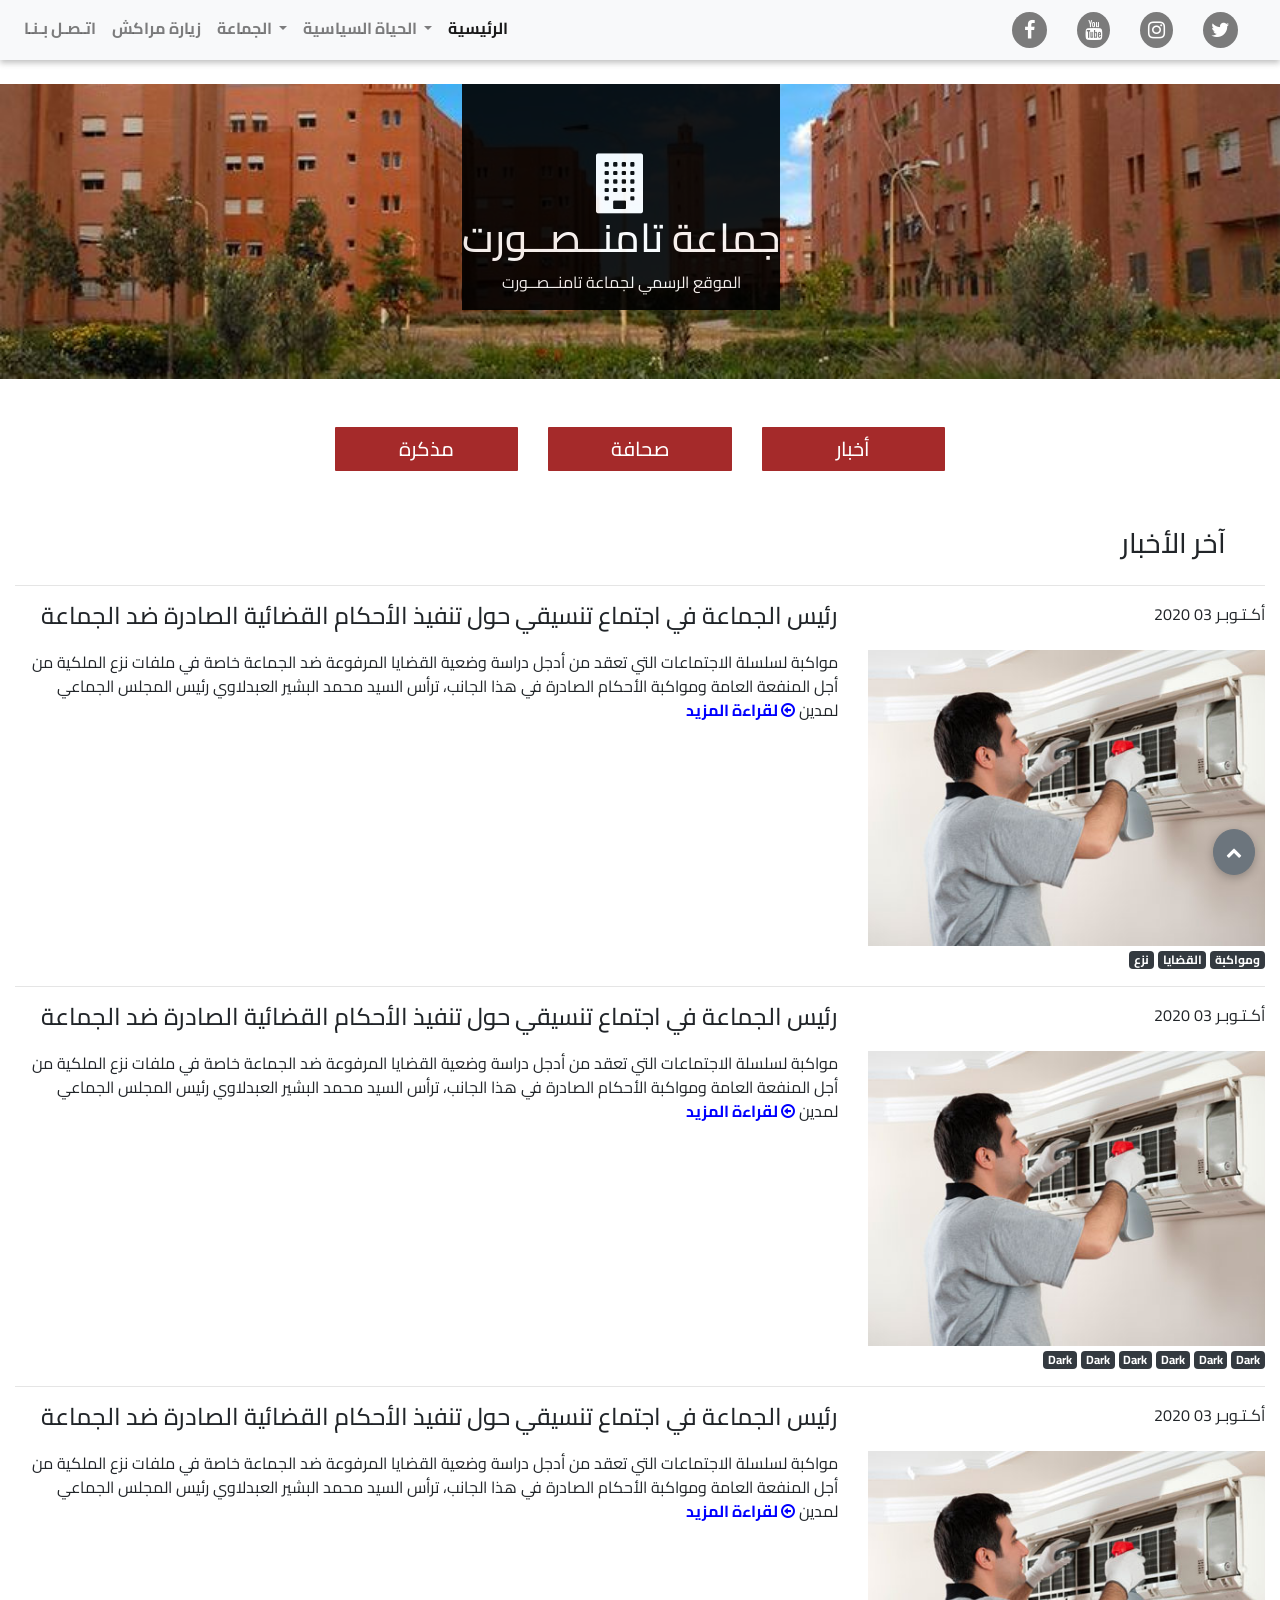
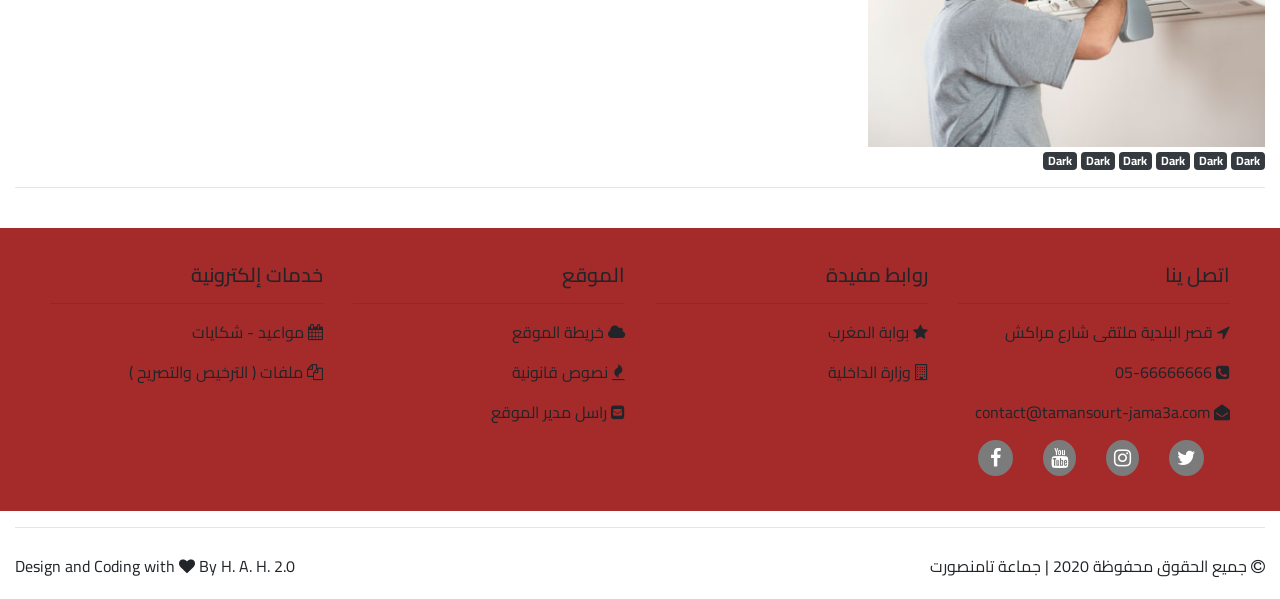
<file: vue/full-a5bar.html>
<!DOCTYPE html>
<html lang="ar">
  <head>
    <meta charset="UTF-8" />
    <meta name="viewport" content="width=device-width, initial-scale=1.0" />

    <link
      rel="stylesheet"
      href="https://stackpath.bootstrapcdn.com/font-awesome/4.7.0/css/font-awesome.min.css"
    />
    <link
      rel="stylesheet"
      href="../vondor/bootstrap/dist/css/bootstrap.min.css"
    />
    <link rel="stylesheet" href="../style/style.css" />
    <!-- <link href="https://fonts.googleapis.com/css2?family=Roboto" rel="stylesheet" /> -->
    <link
      href="https://fonts.googleapis.com/css2?family=Cairo:wght@600&display=swap"
      rel="stylesheet"
    />
    <title>جماعة تامنــصــورت | أخبار</title>
  </head>

  <body>
    <header>
      <nav class="navbar navbar-expand-lg navbar-light bg-light">
        <button
          class="navbar-toggler"
          type="button"
          data-toggle="collapse"
          data-target="#navbarTogglerDemo02"
          aria-controls="navbarTogglerDemo02"
          aria-expanded="false"
          aria-label="Toggle navigation"
        >
          <i class="fa fa-bars" style="font-size: 30px"></i>
        </button>

        <div class="collapse navbar-collapse" id="navbarTogglerDemo02">
          <ul
            class="navbar-nav mr-auto mt-2 mt-lg-0"
            style="text-align: center"
          >
            <li class="nav-item cool-link">
              <a class="nav-link" href="contact.html">اتـصـل بـنـا</a>
            </li>
            <li class="nav-item cool-link">
              <a class="nav-link" href="#">زيارة مراكش</a>
            </li>

            <li class="nav-item dropdown cool-link">
              <a
                class="nav-link dropdown-toggle"
                href="#"
                id="navbarDropdownMenuLink"
                data-toggle="dropdown"
                aria-haspopup="true"
                aria-expanded="false"
              >
                الجماعة
              </a>
              <div
                class="dropdown-menu"
                aria-labelledby="navbarDropdownMenuLink"
              >
                <a class="dropdown-item" href="#">جماعة تامنــصــورت</a>
                <hr />
                <a class="dropdown-item" href="#">الإدارة الجماعية</a>
                <hr />
                <a class="dropdown-item" href="#">المقاطعات</a>
              </div>
            </li>
            <li class="nav-item dropdown cool-link">
              <a
                class="nav-link dropdown-toggle"
                href="#"
                id="navbarDropdownMenuLink"
                data-toggle="dropdown"
                aria-haspopup="true"
                aria-expanded="false"
              >
                الحياة السياسية
              </a>
              <div
                class="dropdown-menu"
                aria-labelledby="navbarDropdownMenuLink"
              >
                <a class="dropdown-item" href="#">العمدة</a>
                <hr />
                <a class="dropdown-item" href="#">المكتب</a>
                <hr />
                <a class="dropdown-item" href="#">المجلس الجماعي</a>
                <hr />
                <a class="dropdown-item" href="#">مجالس المقاطعات</a>
              </div>
            </li>

            <li class="nav-item active cool-link">
              <a class="nav-link" href="#"
                >الرئيسية<span class="sr-only">(current)</span></a
              >
            </li>
          </ul>
          <br />
          <span style="float: right">
            <a class="padd facebook" href="#" target="_blank"
              ><i class="fa fa-facebook" aria-hidden="true"></i
            ></a>
            <a class="padd youtube" href="#" target="_blank">
              <i class="fa fa-youtube" aria-hidden="true"></i
            ></a>
            <a class="padd instagram" href="#" target="_blank"
              ><i class="fa fa-instagram" aria-hidden="true"></i
            ></a>
            <a class="padd twitter" href="#" target="_blank"
              ><i class="fa fa-twitter" aria-hidden="true"></i
            ></a>
          </span>
        </div>
      </nav>
    </header>
    <!-- <div id="loading"></div> page -->
    <br />
    <div class="container-fluid">
      <div class="row" style="text-align: center">
        <img id="image" src="../images/back2.jpg" width="100%" />
        <span id="definition">
          <i
            class="fa fa-building"
            aria-hidden="true"
            style="font-size: 60px"
          ></i>
          <h1>جماعة تامنــصــورت</h1>
          <p>الموقع الرسمي لجماعة تامنــصــورت</p></span
        >
      </div>
      <br />
      <br />
      <div class="row" style="text-align: center">
        <div class="col-md-3"></div>
        <div class="col-md-2">
          <a  href="#"> <h5 class="dash">مذكرة</h5></a> <br><br>
        </div>
      
        <div class="col-md-2">
          <a  href="#"><h5 class="dash">صحافة</h5> </a><br><br>
        </div>
        <div class="col-md-2">
          <a  href="full-a5bar.html"><h5 class="dash">أخبار</h5></a> <br><br>
        </div>

        <div class="col-md-3"></div>
      </div>
  

      <div class="row">
        <div class="col-md-12">
          <div class="row" style="text-align: center">
            <div class="col-md-10"></div>
            <div class="col-md-2"><h3>آخر الأخبار</h3></div>
          </div>
          <hr />
          <div class="row" style="text-align: right">
            <div class="col-md-8">
              <h4>
                <a href="a5bar-details.html"
                  >رئيس الجماعة في اجتماع تنسيقي حول تنفيذ الأحكام القضائية
                  الصادرة ضد الجماعة</a
                >
              </h4>
            </div>
            <div class="col-md-2"></div>

            <div class="col-md-2">2020 أكـتـوبـر 03</div>
            <br />
            <br />
            <div class="col-md-8">
              <p>
                مواكبة لسلسلة الاجتماعات التي تعقد من أدجل دراسة وضعية القضايا
                المرفوعة ضد الجماعة خاصة في ملفات نزع الملكية من أجل المنفعة
                العامة ومواكبة الأحكام الصادرة في هذا الجانب، ترأس السيد محمد
                البشير العبدلاوي رئيس المجلس الجماعي لمدين
                <a href="a5bar-details.html" style="color: blue; font-weight: bold">
                  <i class="fa fa-arrow-circle-o-left" aria-hidden="true"></i>
                  لقراءة المزيد
                </a>
              </p>
            </div>
            <div class="col-md-4">
              <img src="../images/service2.jpg" width="100%" alt="image" />
              <br />
              <span class="badge badge-dark">نزع</span>
              
              <span class="badge badge-dark">القضايا</span>
              
              <span class="badge badge-dark">ومواكبة</span>
          
            </div>
          </div>
          <hr />
          <div class="row" style="text-align: right">
            <div class="col-md-8">
              <h4>
                <a href="#"
                  >رئيس الجماعة في اجتماع تنسيقي حول تنفيذ الأحكام القضائية
                  الصادرة ضد الجماعة</a
                >
              </h4>
            </div>
            <div class="col-md-2"></div>
            <div class="col-md-2">2020 أكـتـوبـر 03</div>
            <br />
            <br />
            <div class="col-md-8">
              <p>
                مواكبة لسلسلة الاجتماعات التي تعقد من أدجل دراسة وضعية القضايا
                المرفوعة ضد الجماعة خاصة في ملفات نزع الملكية من أجل المنفعة
                العامة ومواكبة الأحكام الصادرة في هذا الجانب، ترأس السيد محمد
                البشير العبدلاوي رئيس المجلس الجماعي لمدين
                <a href="#" style="color: blue; font-weight: bold">
                  <i class="fa fa-arrow-circle-o-left" aria-hidden="true"></i>
                  لقراءة المزيد
                </a>
              </p>
            </div>
            <div class="col-md-4">
              <img src="../images/service2.jpg" width="100%" alt="image" />
              <br />
              <span class="badge badge-dark">Dark</span>
              <span class="badge badge-dark">Dark</span>
              <span class="badge badge-dark">Dark</span>
              <span class="badge badge-dark">Dark</span>
              <span class="badge badge-dark">Dark</span>
              <span class="badge badge-dark">Dark</span>
            </div>
          </div>
          <hr />
          <div class="row" style="text-align: right">
            <div class="col-md-8">
              <h4>
                <a href="#"
                  >رئيس الجماعة في اجتماع تنسيقي حول تنفيذ الأحكام القضائية
                  الصادرة ضد الجماعة</a
                >
              </h4>
            </div>
            <div class="col-md-2"></div>
            <div class="col-md-2">2020 أكـتـوبـر 03</div>
            <br />
            <br />
            <div class="col-md-8">
              <p>
                مواكبة لسلسلة الاجتماعات التي تعقد من أدجل دراسة وضعية القضايا
                المرفوعة ضد الجماعة خاصة في ملفات نزع الملكية من أجل المنفعة
                العامة ومواكبة الأحكام الصادرة في هذا الجانب، ترأس السيد محمد
                البشير العبدلاوي رئيس المجلس الجماعي لمدين
                <a href="#" style="color: blue; font-weight: bold">
                  <i class="fa fa-arrow-circle-o-left" aria-hidden="true"></i>
                  لقراءة المزيد
                </a>
              </p>
            </div>
            <div class="col-md-4">
              <img src="../images/service2.jpg" width="100%" alt="image" />
              <br />
              <span class="badge badge-dark">Dark</span>
              <span class="badge badge-dark">Dark</span>
              <span class="badge badge-dark">Dark</span>
              <span class="badge badge-dark">Dark</span>
              <span class="badge badge-dark">Dark</span>
              <span class="badge badge-dark">Dark</span>
            </div>
          </div>
          <hr />
        </div>
        <div class="row"></div>
      </div>
      <br />

      <!-- Footer Bar -->
      <div
        class="row"
        style="background-color: brown; text-align: right; padding: 35px"
      >
        <div class="col-md-3">
          <h5>خدمات إلكترونية</h5>
          <hr />
          <a href="#">
            <p class="animate">
              مواعيد - شكايات
              <i class="fa fa-calendar" aria-hidden="true"></i>
            </p>
          </a>
          <a href="#">
            <p></p>
          </a>
          <a href="#">
            <p class="animate">
              ملفات ( الترخيص والتصريح )
              <i class="fa fa-files-o" aria-hidden="true"></i>
            </p>
          </a>
        </div>
        <div class="col-md-3">
          <h5>الموقع</h5>
          <hr />
          <a href="#">
            <p class="animate">
              خريطة الموقع
              <i class="fa fa-cloud" aria-hidden="true"></i></p
          ></a>
          <a href="#" >
            <p class="animate">
              نصوص قانونية
              <i class="fa fa-fire" aria-hidden="true"></i></p
          ></a>
          <a href="#" >
            <p class="animate">
              راسل مدير الموقع
              <i class="fa fa-envelope-square" aria-hidden="true"></i></p
          ></a>
        </div>
        <div class="col-md-3">
          <h5>روابط مفيدة</h5>
          <hr />
          <a href="#">
            <p class="animate">
              بوابة المغرب
              <i class="fa fa-star" aria-hidden="true"></i></p
          ></a>
          <a href="#">
            <p class="animate">
              وزارة الداخلية
              <i class="fa fa-building-o" aria-hidden="true"></i></p
          ></a>
        </div>
        <div class="col-md-3">
          <h5>اتصل ينا</h5>
          <hr />
          <p>
            قصر البلدية ملتقى شارع مراكش
            <i class="fa fa-location-arrow" aria-hidden="true"></i>
          </p>
          <p>
            05-66666666
            <i class="fa fa-phone-square" aria-hidden="true"></i>
          </p>
          <p>
            contact@tamansourt-jama3a.com
            <i class="fa fa-envelope-open" aria-hidden="true"></i>
          </p>
          <!-- <br> -->
          <span style="float: right">
            <a class="padd facebook" href="#" target="_blank"
              ><i class="fa fa-facebook" aria-hidden="true"></i
            ></a>
            <a class="padd youtube" href="#" target="_blank">
              <i class="fa fa-youtube" aria-hidden="true"></i
            ></a>
            <a class="padd instagram" href="#" target="_blank"
              ><i class="fa fa-instagram" aria-hidden="true"></i
            ></a>
            <a class="padd twitter" href="#" target="_blank"
              ><i class="fa fa-twitter" aria-hidden="true"></i
            ></a>
          </span>
        </div>
        <br />
        <hr />
        <br />
      </div>
      <hr />
      <div class="row" style="padding-top: 10px; padding-bottom: 5px">
        <div class="col-md-6" style="text-align: left">
          <p>
            Design and Coding with
            <i class="fa fa-heart" aria-hidden="true"></i> By H. A. H. 2.0
          </p>
        </div>
        <div class="col-md-6" style="text-align: right">
          <p>
            جميع الحقوق محفوظة 2020 | جماعة تامنصورت
            <i class="fa fa-copyright" aria-hidden="true"></i>
          </p>
        </div>
      </div>
    </div>
  </body>
  <a
    title="Vers le Haut"
    id="back-to-top"
    href="#"
    class="btn btn-secondary back-to-top"
    role="button"
    ><i class="fa fa-chevron-up"></i
  ></a>
  <script
    src="https://code.jquery.com/jquery-3.2.1.slim.min.js"
    integrity="sha384-KJ3o2DKtIkvYIK3UENzmM7KCkRr/rE9/Qpg6aAZGJwFDMVNA/GpGFF93hXpG5KkN"
    crossorigin="anonymous"
  ></script>
  <script
    src="https://cdnjs.cloudflare.com/ajax/libs/popper.js/1.12.9/umd/popper.min.js"
    integrity="sha384-ApNbgh9B+Y1QKtv3Rn7W3mgPxhU9K/ScQsAP7hUibX39j7fakFPskvXusvfa0b4Q"
    crossorigin="anonymous"
  ></script>
  <script
    src="https://maxcdn.bootstrapcdn.com/bootstrap/4.0.0/js/bootstrap.min.js"
    integrity="sha384-JZR6Spejh4U02d8jOt6vLEHfe/JQGiRRSQQxSfFWpi1MquVdAyjUar5+76PVCmYl"
    crossorigin="anonymous"
  ></script>
  <script src="../js/main.js"></script>

  <script src="../js/scroll.js"></script>
</html>
</file>
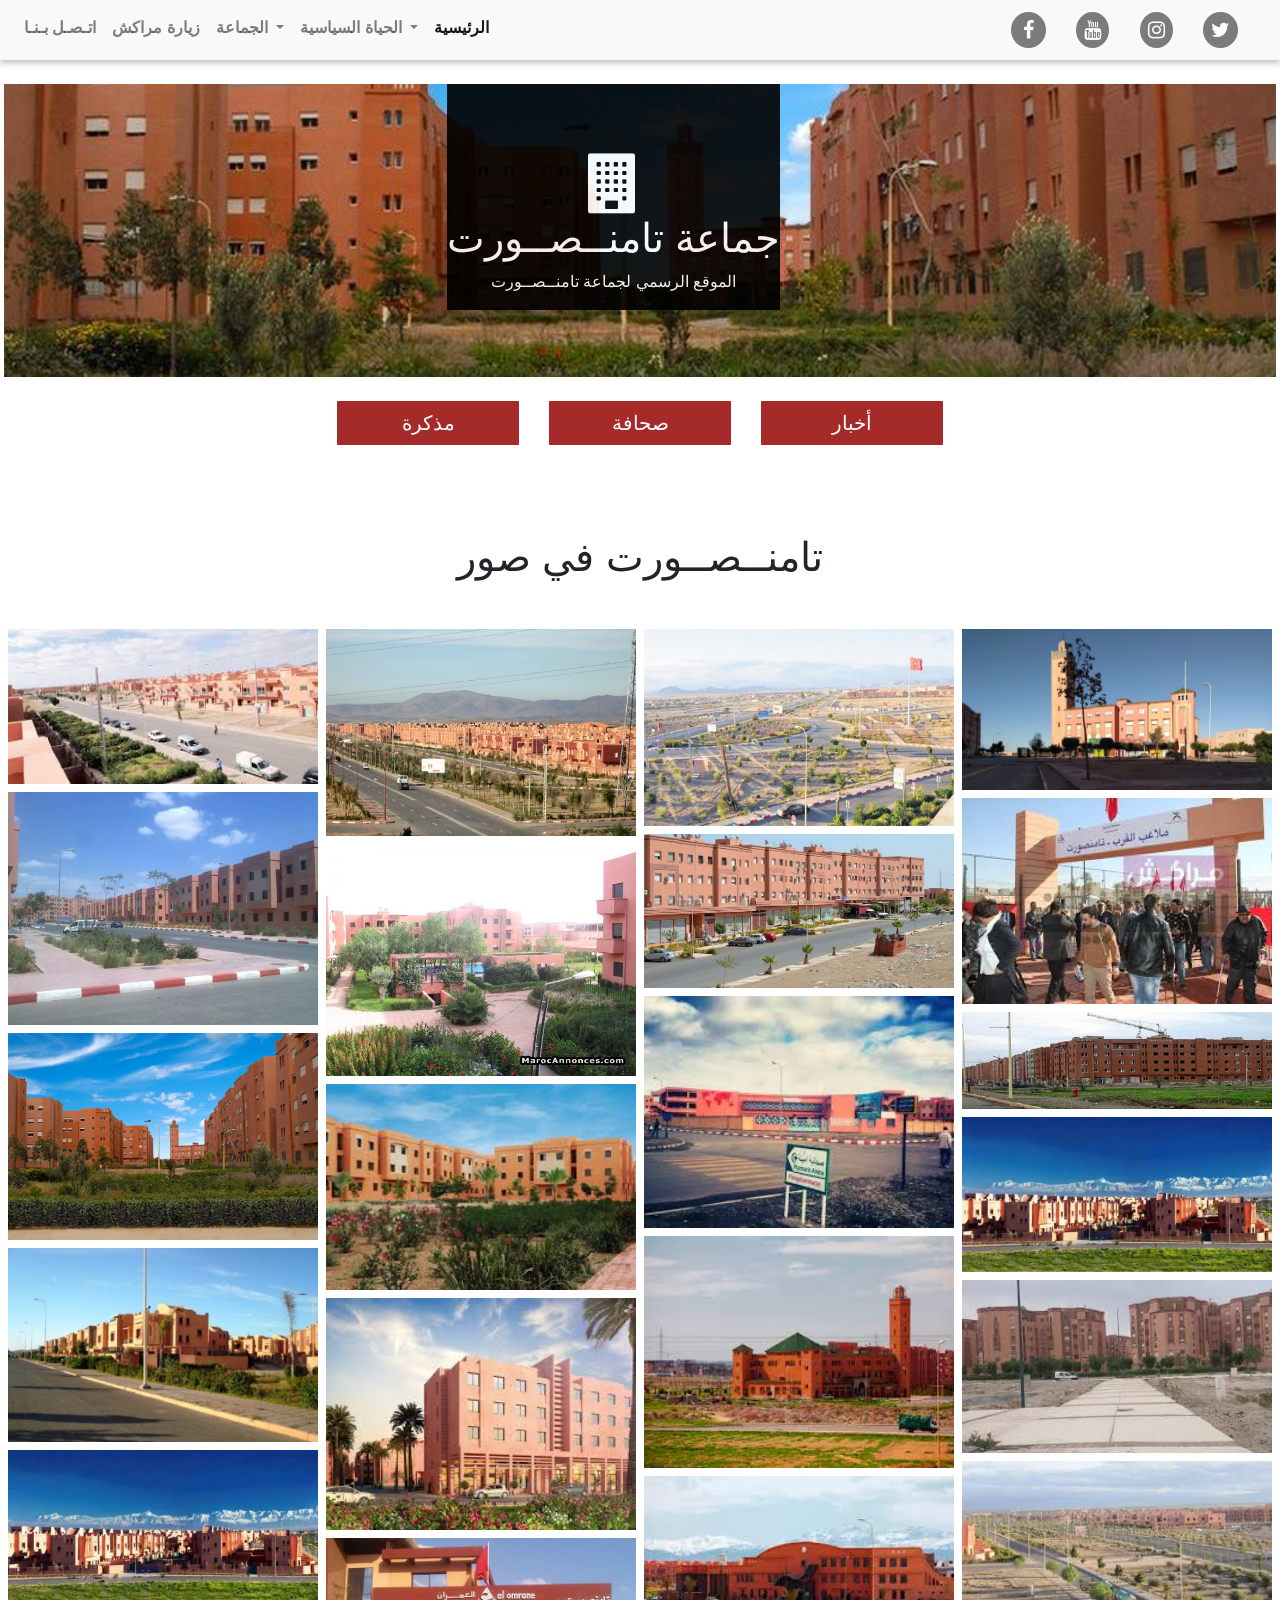
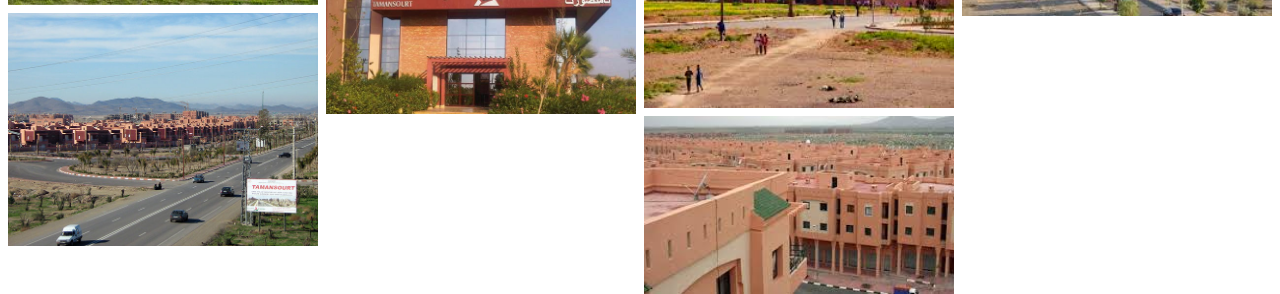
<file: vue/gallery.html>
<!DOCTYPE html>
<html lang="ar">
  <head>
    <meta charset="UTF-8" />
    <meta name="viewport" content="width=device-width, initial-scale=1.0" />

    <link
      rel="stylesheet"
      href="https://stackpath.bootstrapcdn.com/font-awesome/4.7.0/css/font-awesome.min.css"
    />
    <link
      rel="stylesheet"
      href="../vondor/bootstrap/dist/css/bootstrap.min.css"
    />
    <link rel="stylesheet" href="../style/style.css" />
    <link rel="stylesheet" href="../style/gallery.css" />
    <!-- <link href="https://fonts.googleapis.com/css2?family=Roboto" rel="stylesheet" /> -->
    <link
      href="https://fonts.googleapis.com/css2?family=Cairo:wght@600&display=swap"
      rel="stylesheet"
    />
    <title>جماعة تامنــصــورت | أحـسـن جـمـاعـة فـي الـعـالـم</title>
  </head>

  <body>
    <header>
      <nav class="navbar navbar-expand-lg navbar-light bg-light">
        <button
          class="navbar-toggler"
          type="button"
          data-toggle="collapse"
          data-target="#navbarTogglerDemo02"
          aria-controls="navbarTogglerDemo02"
          aria-expanded="false"
          aria-label="Toggle navigation"
        >
          <i class="fa fa-bars" style="font-size: 30px"></i>
        </button>

        <div class="collapse navbar-collapse" id="navbarTogglerDemo02">
          <ul
            class="navbar-nav mr-auto mt-2 mt-lg-0"
            style="text-align: center"
          >
            <li class="nav-item cool-link">
              <a class="nav-link" href="contact.html">اتـصـل بـنـا</a>
            </li>
            <li class="nav-item cool-link">
              <a class="nav-link" href="#">زيارة مراكش</a>
            </li>

            <li class="nav-item dropdown cool-link">
              <a
                class="nav-link dropdown-toggle"
                href="#"
                id="navbarDropdownMenuLink"
                data-toggle="dropdown"
                aria-haspopup="true"
                aria-expanded="false"
              >
                الجماعة
              </a>
              <div
                class="dropdown-menu"
                aria-labelledby="navbarDropdownMenuLink"
              >
                <a class="dropdown-item" href="#">جماعة تامنــصــورت</a>
                <hr />
                <a class="dropdown-item" href="#">الإدارة الجماعية</a>
                <hr />
                <a class="dropdown-item" href="#">المقاطعات</a>
              </div>
            </li>
            <li class="nav-item dropdown cool-link">
              <a
                class="nav-link dropdown-toggle"
                href="#"
                id="navbarDropdownMenuLink"
                data-toggle="dropdown"
                aria-haspopup="true"
                aria-expanded="false"
              >
                الحياة السياسية
              </a>
              <div
                class="dropdown-menu"
                aria-labelledby="navbarDropdownMenuLink"
              >
                <a class="dropdown-item" href="#">العمدة</a>
                <hr />
                <a class="dropdown-item" href="#">المكتب</a>
                <hr />
                <a class="dropdown-item" href="#">المجلس الجماعي</a>
                <hr />
                <a class="dropdown-item" href="#">مجالس المقاطعات</a>
              </div>
            </li>

            <li class="nav-item active cool-link">
              <a class="nav-link" href="#"
                >الرئيسية<span class="sr-only">(current)</span></a
              >
            </li>
          </ul>
          <br />
          <span style="float: right">
            <a class="padd facebook" href="#" target="_blank"
              ><i class="fa fa-facebook" aria-hidden="true"></i
            ></a>
            <a class="padd youtube" href="#" target="_blank">
              <i class="fa fa-youtube" aria-hidden="true"></i
            ></a>
            <a class="padd instagram" href="#" target="_blank"
              ><i class="fa fa-instagram" aria-hidden="true"></i
            ></a>
            <a class="padd twitter" href="#" target="_blank"
              ><i class="fa fa-twitter" aria-hidden="true"></i
            ></a>
          </span>
        </div>
      </nav>
    </header>
    <!-- <div id="loading"></div> page -->
    <br />
    <div class="container-fluid">
      <div class="row" style="text-align: center">
        <img id="image" src="../images/back2.jpg" width="100%" />
        <span id="definition">
          <i
            class="fa fa-building"
            aria-hidden="true"
            style="font-size: 60px"
          ></i>
          <h1>جماعة تامنــصــورت</h1>
          <p>الموقع الرسمي لجماعة تامنــصــورت</p></span
        >
      </div>
     <br>
      <div class="row" style="text-align: center">
        <div class="col-md-3"></div>
        <div class="col-md-2">
          <a  href="#"> <h5 class="dash">مذكرة</h5></a> <br><br>
        </div>
      
        <div class="col-md-2">
          <a  href="#"><h5 class="dash">صحافة</h5> </a><br><br>
        </div>
        <div class="col-md-2">
          <a  href="full-a5bar.html"><h5 class="dash">أخبار</h5></a> <br><br>
        </div>

        <div class="col-md-3"></div>
      </div>
<!-- Header -->
<div class="header">
  <h1>تامنــصــورت في صور</h1>
</div>

<!-- Photo Grid -->
<div class="row"> 
  <div class="column">
    <img src="../images/tamansourt20.jpg" style="width:100%">
    <img src="../images/tamansourt21.jpg" style="width:100%">
    <img src="../images/tamansourt22.jpg" style="width:100%">
    <img src="../images/tamansourt23.jpg" style="width:100%">
    <img src="../images/tamansourt24.jpg" style="width:100%">
    <img src="../images/tamansourt25.jpg" style="width:100%">
  </div>
  <div class="column">
    <img src="../images/tamansourt27.jpg" style="width:100%">
    <img src="../images/tamansourt28.jpg" style="width:100%">
    <img src="../images/tamansourt29.jpg" style="width:100%">
    <img src="../images/tamansourt30.jpg" style="width:100%">
    <img src="../images/tamansourt31.jpg" style="width:100%">
  </div>  
  <div class="column">
    <img src="../images/tamansourt33.jpg" style="width:100%">
    <img src="../images/tamansourt34.jpg" style="width:100%">
    <img src="../images/tamansourt35.jpg" style="width:100%">
    <img src="../images/tamansourt36.jpg" style="width:100%">
    <img src="../images/tamansourt37.jpg" style="width:100%">
    <img src="../images/tamansourt38.jpg" style="width:100%">
  </div>
  <div class="column">
    <img src="../images/tamansourt40.jpg" style="width:100%">
    <img src="../images/tamansourt41.jpg" style="width:100%">
    <img src="../images/tamansourt42.jpg" style="width:100%">
    <img src="../images/tamansourt32.jpg" style="width:100%">
    <img src="../images/tamansourt39.jpg" style="width:100%">
    <img src="../images/tamansourt26.jpg" style="width:100%">
  </div>
</div>

</body>
</html>
</file>
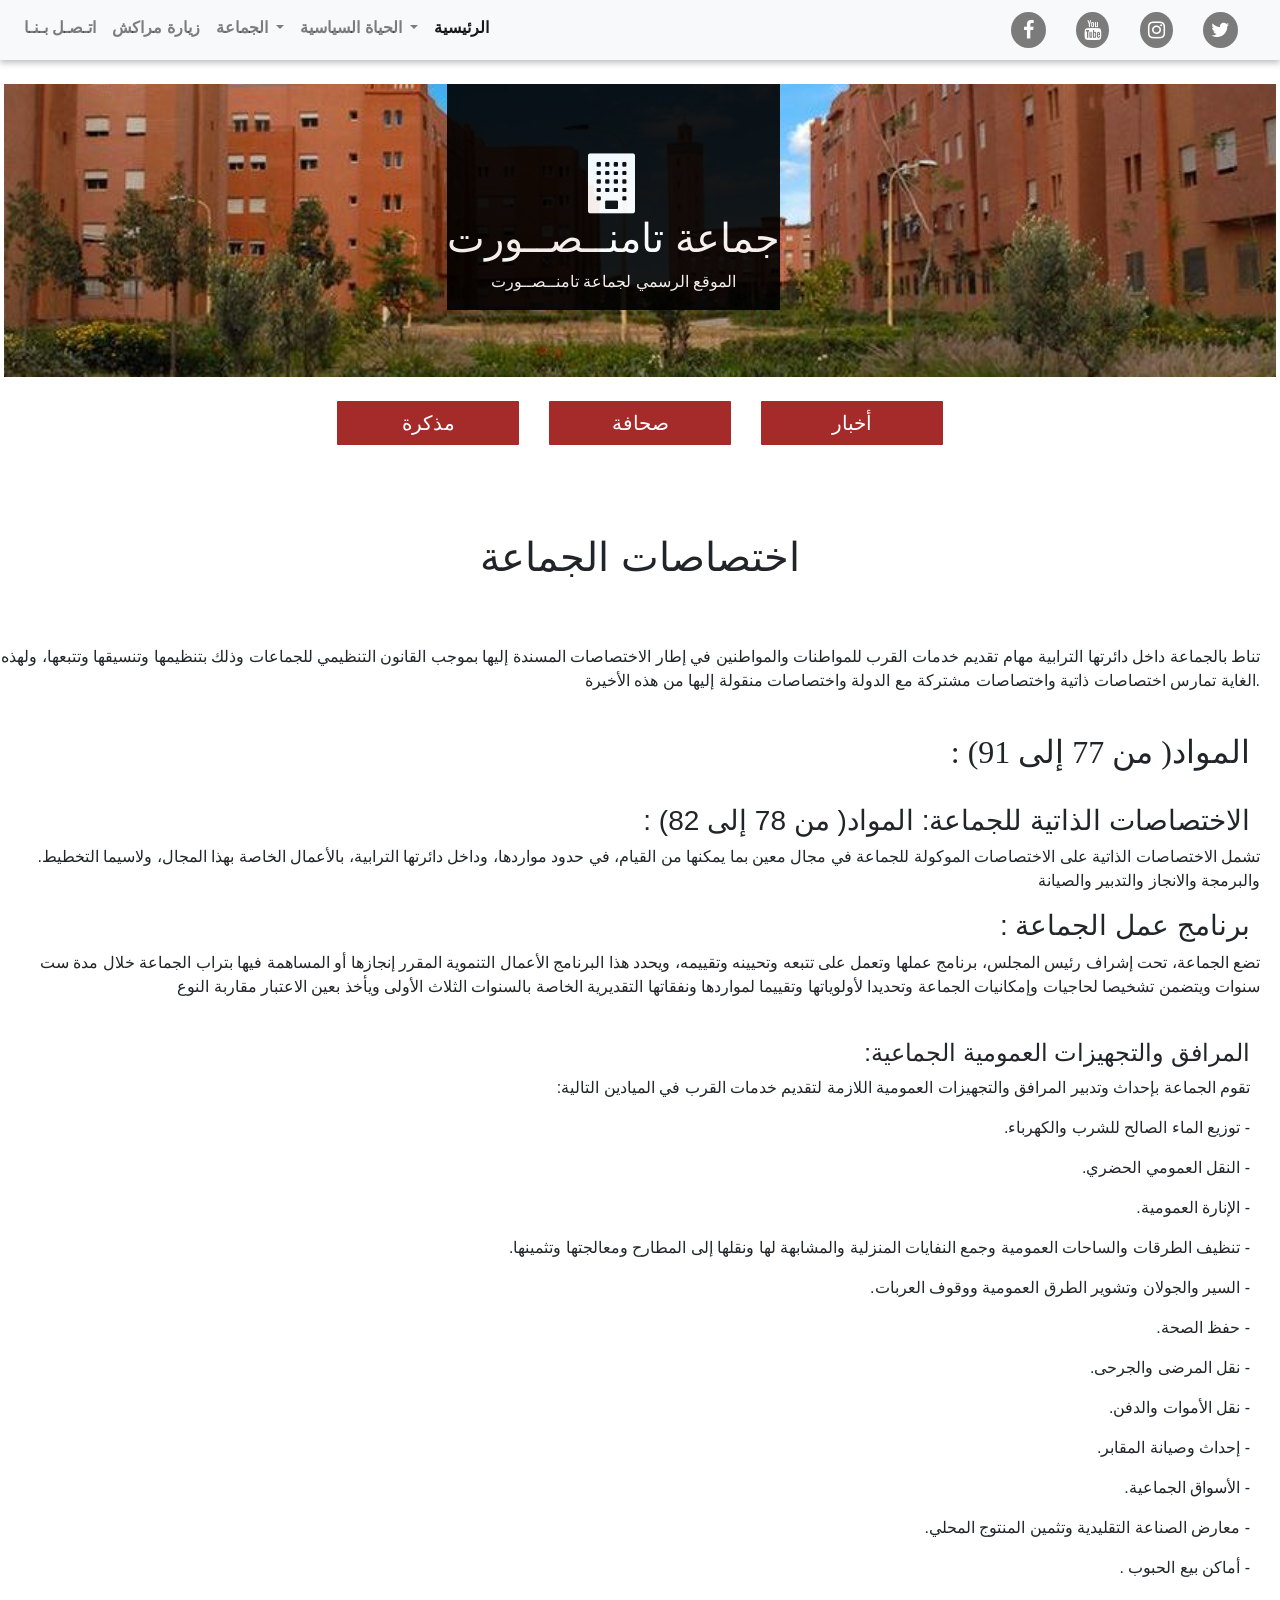
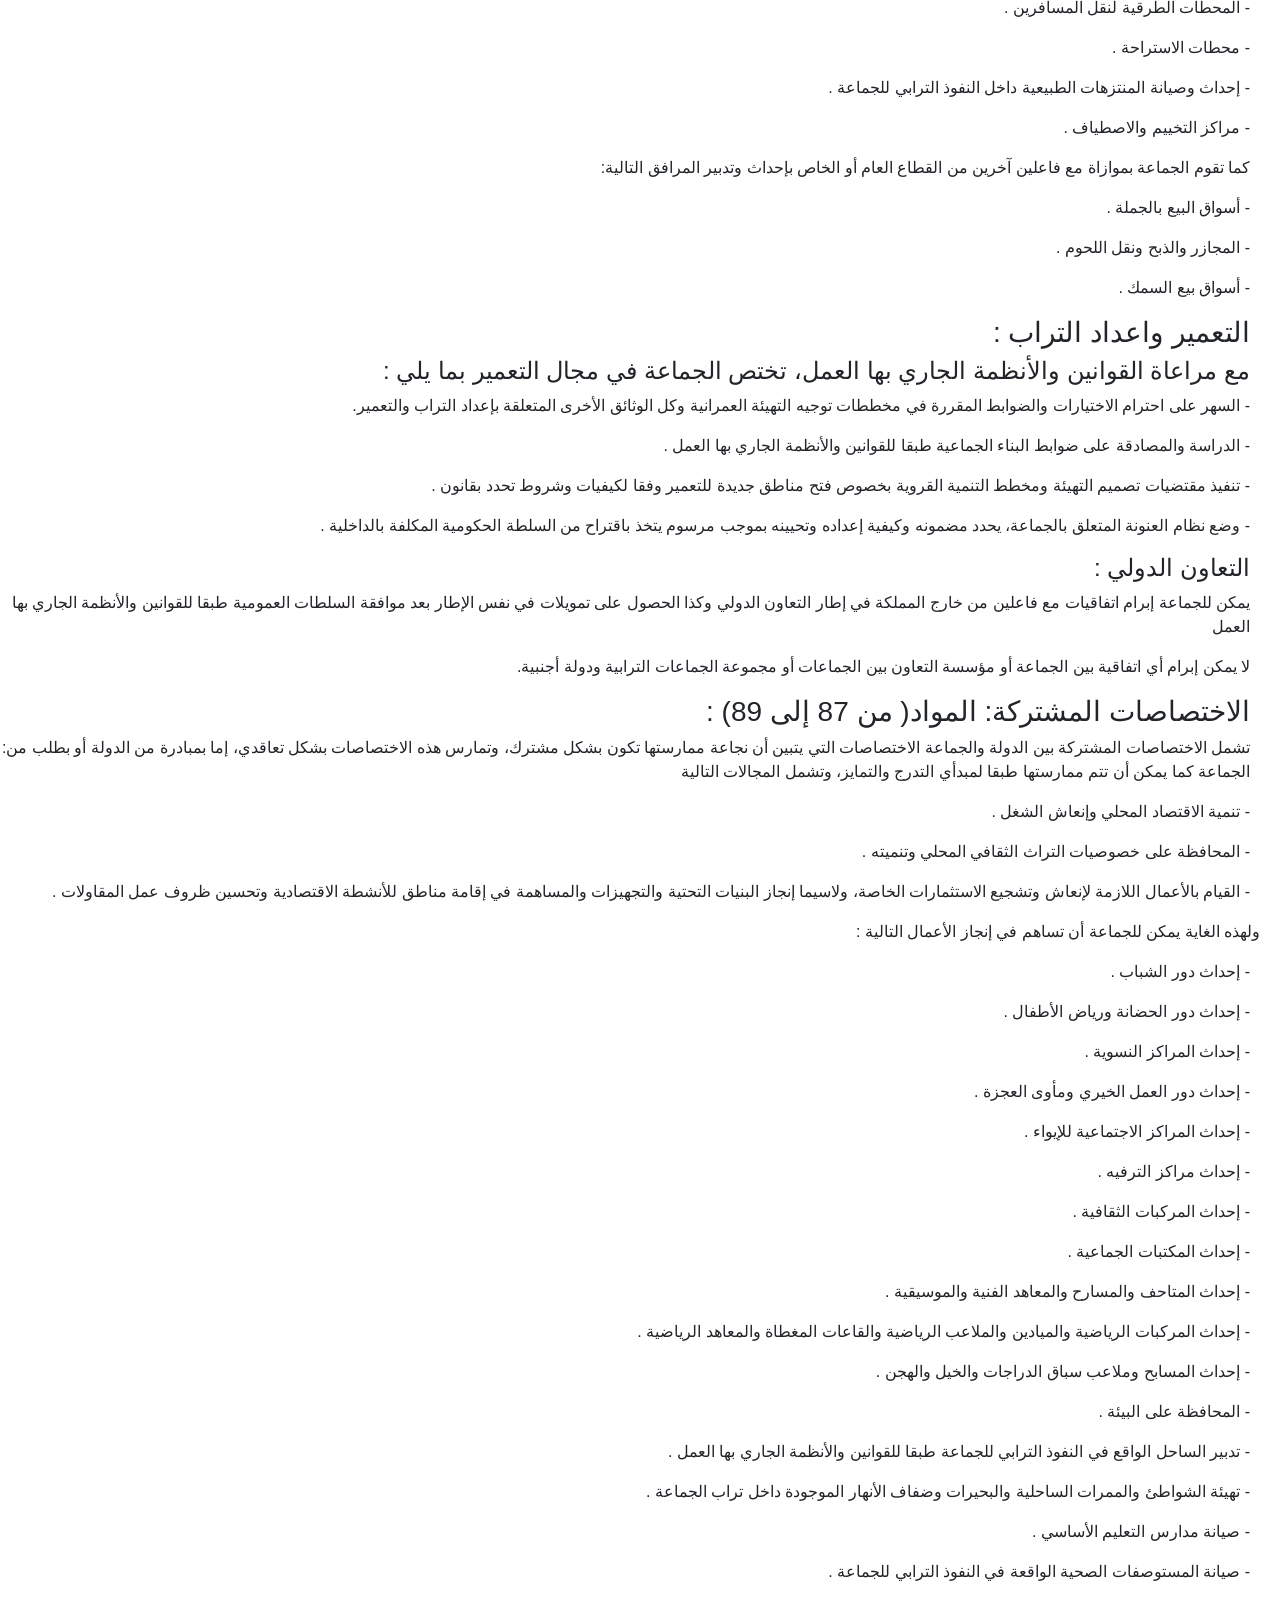
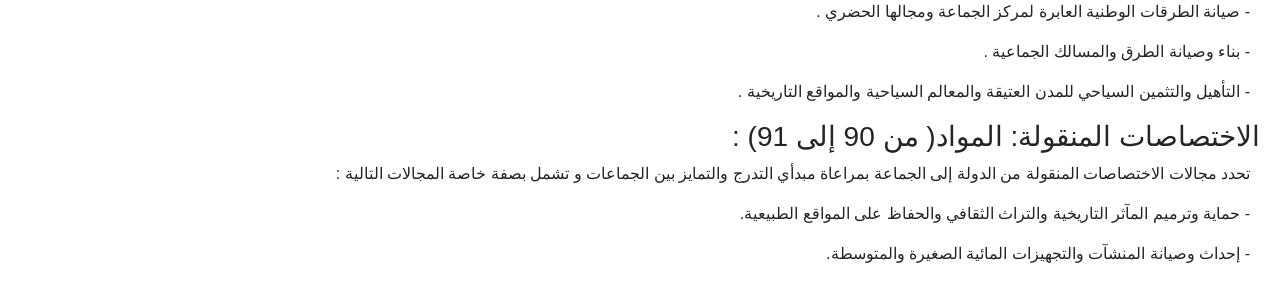
<file: vue/ikhtisasat.html>
<!DOCTYPE html>
<html lang="ar">
  <head>
    <meta charset="UTF-8" />
    <meta name="viewport" content="width=device-width, initial-scale=1.0" />

    <link
      rel="stylesheet"
      href="https://stackpath.bootstrapcdn.com/font-awesome/4.7.0/css/font-awesome.min.css"
    />
    <link
      rel="stylesheet"
      href="../vondor/bootstrap/dist/css/bootstrap.min.css"
    />
    <link rel="stylesheet" href="../style/style.css" />
    <link rel="stylesheet" href="../style/gallery.css" />
    <!-- <link href="https://fonts.googleapis.com/css2?family=Roboto" rel="stylesheet" /> -->
    <link
      href="https://fonts.googleapis.com/css2?family=Cairo:wght@600&display=swap"
      rel="stylesheet"
    />
    <title>جماعة تامنــصــورت | أحـسـن جـمـاعـة فـي الـعـالـم</title>
  </head>

  <body>
    <header>
      <nav class="navbar navbar-expand-lg navbar-light bg-light">
        <button
          class="navbar-toggler"
          type="button"
          data-toggle="collapse"
          data-target="#navbarTogglerDemo02"
          aria-controls="navbarTogglerDemo02"
          aria-expanded="false"
          aria-label="Toggle navigation"
        >
          <i class="fa fa-bars" style="font-size: 30px"></i>
        </button>

        <div class="collapse navbar-collapse" id="navbarTogglerDemo02">
          <ul
            class="navbar-nav mr-auto mt-2 mt-lg-0"
            style="text-align: center"
          >
            <li class="nav-item cool-link">
              <a class="nav-link" href="contact.html">اتـصـل بـنـا</a>
            </li>
            <li class="nav-item cool-link">
              <a class="nav-link" href="#">زيارة مراكش</a>
            </li>

            <li class="nav-item dropdown cool-link">
              <a
                class="nav-link dropdown-toggle"
                href="#"
                id="navbarDropdownMenuLink"
                data-toggle="dropdown"
                aria-haspopup="true"
                aria-expanded="false"
              >
                الجماعة
              </a>
              <div
                class="dropdown-menu"
                aria-labelledby="navbarDropdownMenuLink"
              >
                <a class="dropdown-item" href="#">جماعة تامنــصــورت</a>
                <hr />
                <a class="dropdown-item" href="#">الإدارة الجماعية</a>
                <hr />
                <a class="dropdown-item" href="#">المقاطعات</a>
              </div>
            </li>
            <li class="nav-item dropdown cool-link">
              <a
                class="nav-link dropdown-toggle"
                href="#"
                id="navbarDropdownMenuLink"
                data-toggle="dropdown"
                aria-haspopup="true"
                aria-expanded="false"
              >
                الحياة السياسية
              </a>
              <div
                class="dropdown-menu"
                aria-labelledby="navbarDropdownMenuLink"
              >
                <a class="dropdown-item" href="#">العمدة</a>
                <hr />
                <a class="dropdown-item" href="#">المكتب</a>
                <hr />
                <a class="dropdown-item" href="#">المجلس الجماعي</a>
                <hr />
                <a class="dropdown-item" href="#">مجالس المقاطعات</a>
              </div>
            </li>

            <li class="nav-item active cool-link">
              <a class="nav-link" href="#"
                >الرئيسية<span class="sr-only">(current)</span></a
              >
            </li>
          </ul>
          <br />
          <span style="float: right">
            <a class="padd facebook" href="#" target="_blank"
              ><i class="fa fa-facebook" aria-hidden="true"></i
            ></a>
            <a class="padd youtube" href="#" target="_blank">
              <i class="fa fa-youtube" aria-hidden="true"></i
            ></a>
            <a class="padd instagram" href="#" target="_blank"
              ><i class="fa fa-instagram" aria-hidden="true"></i
            ></a>
            <a class="padd twitter" href="#" target="_blank"
              ><i class="fa fa-twitter" aria-hidden="true"></i
            ></a>
          </span>
        </div>
      </nav>
    </header>
    <!-- <div id="loading"></div> page -->
    <br />
    <div class="container-fluid">
      <div class="row" style="text-align: center">
        <img id="image" src="../images/back2.jpg" width="100%" />
        <span id="definition">
          <i
            class="fa fa-building"
            aria-hidden="true"
            style="font-size: 60px"
          ></i>
          <h1>جماعة تامنــصــورت</h1>
          <p>الموقع الرسمي لجماعة تامنــصــورت</p></span
        >
      </div>
     <br>
      <div class="row" style="text-align: center">
        <div class="col-md-3"></div>
        <div class="col-md-2">
          <a  href="#"> <h5 class="dash">مذكرة</h5></a> <br><br>
        </div>
      
        <div class="col-md-2">
          <a  href="#"><h5 class="dash">صحافة</h5> </a><br><br>
        </div>
        <div class="col-md-2">
          <a  href="full-a5bar.html"><h5 class="dash">أخبار</h5></a> <br><br>
        </div>

        <div class="col-md-3"></div>
      </div>
      </div>
<!-- Header -->
<div class="header">
  <h1>اختصاصات الجماعة</h1>
</div>
<br>
<p style="text-align: right; margin-right: 20px;">
    تناط بالجماعة داخل دائرتها الترابية مهام تقديم خدمات القرب للمواطنات والمواطنين في إطار الاختصاصات المسندة إليها بموجب القانون التنظيمي للجماعات وذلك بتنظيمها وتنسيقها وتتبعها، ولهذه الغاية تمارس اختصاصات ذاتية واختصاصات مشتركة مع الدولة واختصاصات منقولة إليها من هذه الأخيرة.
</p>
<br>
<h2 style="text-align: right; margin-right: 30px; font-family: fantasy;">: المواد( من 77 إلى 91)</h2><br>
<h3 style="text-align: right; margin-right: 30px;">: الاختصاصات الذاتية للجماعة: المواد( من 78 إلى 82) 
</h3>
<p style="text-align: right; margin-right: 20px;"> .تشمل الاختصاصات الذاتية على الاختصاصات الموكولة للجماعة في مجال معين بما يمكنها من القيام، في حدود مواردها، وداخل دائرتها الترابية، بالأعمال الخاصة بهذا المجال، ولاسيما التخطيط والبرمجة والانجاز والتدبير والصيانة</p>
<h3 style="text-align: right; margin-right: 30px;">: برنامج عمل الجماعة 
</h3>
<p style="text-align: right; margin-right: 20px;"> تضع الجماعة، تحت إشراف رئيس المجلس، برنامج عملها وتعمل على تتبعه وتحيينه وتقييمه، ويحدد هذا البرنامج الأعمال التنموية المقرر إنجازها أو المساهمة فيها بتراب الجماعة خلال مدة ست سنوات ويتضمن تشخيصا لحاجيات وإمكانيات الجماعة وتحديدا لأولوياتها وتقييما لمواردها ونفقاتها التقديرية الخاصة بالسنوات الثلاث الأولى ويأخذ بعين الاعتبار مقاربة النوع </p>
<br>
<h4 style="text-align: right; margin-right: 30px;"> :المرافق والتجهيزات العمومية الجماعية</h4>
<p style="text-align: right;margin-right: 30px;"> :تقوم الجماعة بإحداث وتدبير المرافق والتجهيزات العمومية اللازمة لتقديم خدمات القرب في الميادين التالية</p>
<p style="margin-right: 30px; text-align: right;"> .توزيع الماء الصالح للشرب والكهرباء -</p>
<p style="margin-right: 30px; text-align: right;"> .النقل العمومي الحضري -</p>
<p style="margin-right: 30px; text-align: right;"> .الإنارة العمومية -</p>
<p style="margin-right: 30px; text-align: right;"> .تنظيف الطرقات والساحات العمومية وجمع النفايات المنزلية والمشابهة لها ونقلها إلى المطارح ومعالجتها وتثمينها -</p>
<p style="margin-right: 30px; text-align: right;"> .السير والجولان وتشوير الطرق العمومية ووقوف العربات -</p>
<p style="margin-right: 30px; text-align: right;"> .حفظ الصحة -</p>
<p style="margin-right: 30px; text-align: right;"> .نقل المرضى والجرحى -</p>
<p style="margin-right: 30px; text-align: right;"> .نقل الأموات والدفن -</p>
<p style="margin-right: 30px; text-align: right;"> .إحداث وصيانة المقابر -</p>
<p style="margin-right: 30px; text-align: right;"> .الأسواق الجماعية -</p>
<p style="margin-right: 30px; text-align: right;"> .معارض الصناعة التقليدية وتثمين المنتوج المحلي -</p>
<p style="margin-right: 30px; text-align: right;"> . أماكن بيع الحبوب -</p>
<p style="margin-right: 30px; text-align: right;"> . المحطات الطرقية لنقل المسافرين -</p>
<p style="margin-right: 30px; text-align: right;"> . محطات الاستراحة -</p>
<p style="margin-right: 30px; text-align: right;"> . إحداث وصيانة المنتزهات الطبيعية داخل النفوذ الترابي للجماعة -</p>
<p style="margin-right: 30px; text-align: right;"> . مراكز التخييم والاصطياف -</p>
<p style="text-align: right;margin-right: 30px;"> :كما تقوم الجماعة بموازاة مع فاعلين آخرين من القطاع العام أو الخاص بإحداث وتدبير المرافق التالية</p>
<p style="margin-right: 30px; text-align: right;"> . أسواق البيع بالجملة -</p>
<p style="margin-right: 30px; text-align: right;"> . المجازر والذبح ونقل اللحوم -</p>
<p style="margin-right: 30px; text-align: right;"> . أسواق بيع السمك -</p>
<h3 style="text-align: right; margin-right: 30px;">: التعمير واعداد التراب 
</h3>
<h4 style="text-align: right; margin-right: 30px;">: مع مراعاة القوانين والأنظمة الجاري بها العمل، تختص الجماعة في مجال التعمير بما يلي
</h4>
<p style="margin-right: 30px; text-align: right;"> .السهر على احترام الاختيارات والضوابط المقررة في مخططات توجيه التهيئة العمرانية وكل الوثائق الأخرى المتعلقة بإعداد التراب والتعمير -</p>
<p style="margin-right: 30px; text-align: right;"> . الدراسة والمصادقة على ضوابط البناء الجماعية طبقا للقوانين والأنظمة الجاري بها العمل -</p>
<p style="margin-right: 30px; text-align: right;"> . تنفيذ مقتضيات تصميم التهيئة ومخطط التنمية القروية بخصوص فتح مناطق جديدة للتعمير وفقا لكيفيات وشروط تحدد بقانون -</p>
<p style="margin-right: 30px; text-align: right;"> . وضع نظام العنونة المتعلق بالجماعة، يحدد مضمونه وكيفية إعداده وتحيينه بموجب مرسوم يتخذ باقتراح من السلطة الحكومية المكلفة بالداخلية -</p>
<h4 style="text-align: right; margin-right: 30px;">: التعاون الدولي</h4>
<p style="text-align: right; margin-right: 30px;">يمكن للجماعة إبرام اتفاقيات مع فاعلين من خارج المملكة في إطار التعاون الدولي وكذا الحصول على تمويلات في نفس الإطار بعد موافقة السلطات العمومية طبقا للقوانين والأنظمة الجاري بها العمل</p>
<p style="text-align: right; margin-right: 30px;"> .لا يمكن إبرام أي اتفاقية بين الجماعة أو مؤسسة التعاون بين الجماعات أو مجموعة الجماعات الترابية ودولة أجنبية 
</p>
<h3 style="text-align: right; margin-right: 30px;">: الاختصاصات المشتركة: المواد( من 87 إلى 89) 
</h3>
<p style="text-align: right; margin-right: 30px;"> :تشمل الاختصاصات المشتركة بين الدولة والجماعة الاختصاصات التي يتبين أن نجاعة ممارستها تكون بشكل مشترك، وتمارس هذه الاختصاصات بشكل تعاقدي، إما بمبادرة من الدولة أو بطلب من الجماعة كما يمكن أن تتم ممارستها طبقا لمبدأي التدرج والتمايز، وتشمل المجالات التالية</p>
<p style="margin-right: 30px; text-align: right;"> . تنمية الاقتصاد المحلي وإنعاش الشغل -</p>
<p style="margin-right: 30px; text-align: right;"> . المحافظة على خصوصيات التراث الثقافي المحلي وتنميته -</p>
<p style="margin-right: 30px; text-align: right;"> . القيام بالأعمال اللازمة لإنعاش وتشجيع الاستثمارات الخاصة، ولاسيما إنجاز البنيات التحتية والتجهيزات والمساهمة في إقامة مناطق للأنشطة الاقتصادية وتحسين ظروف عمل المقاولات -</p>
<p style="margin-right: 20px; text-align: right;"> : ولهذه الغاية يمكن للجماعة أن تساهم في إنجاز الأعمال التالية</p>
<p style="margin-right: 30px; text-align: right;"> .  إحداث دور الشباب -</p>
<p style="margin-right: 30px; text-align: right;"> . إحداث دور الحضانة ورياض الأطفال -</p>
<p style="margin-right: 30px; text-align: right;"> .  إحداث المراكز النسوية -</p>
<p style="margin-right: 30px; text-align: right;"> . إحداث دور العمل الخيري ومأوى العجزة -</p>
<p style="margin-right: 30px; text-align: right;"> .  إحداث المراكز الاجتماعية للإيواء -</p>
<p style="margin-right: 30px; text-align: right;"> . إحداث مراكز الترفيه -</p>
<p style="margin-right: 30px; text-align: right;"> .  إحداث المركبات الثقافية -</p>
<p style="margin-right: 30px; text-align: right;"> . إحداث المكتبات الجماعية -</p>
<p style="margin-right: 30px; text-align: right;"> . إحداث المتاحف والمسارح والمعاهد الفنية والموسيقية -</p>
<p style="margin-right: 30px; text-align: right;"> . إحداث المركبات الرياضية والميادين والملاعب الرياضية والقاعات المغطاة والمعاهد الرياضية -</p>
<p style="margin-right: 30px; text-align: right;"> . إحداث المسابح وملاعب سباق الدراجات والخيل والهجن -</p>
<p style="margin-right: 30px; text-align: right;"> . المحافظة على البيئة -</p>
<p style="margin-right: 30px; text-align: right;"> .  تدبير الساحل الواقع في النفوذ الترابي للجماعة طبقا للقوانين والأنظمة الجاري بها العمل -</p>
<p style="margin-right: 30px; text-align: right;"> . تهيئة الشواطئ والممرات الساحلية والبحيرات وضفاف الأنهار الموجودة داخل تراب الجماعة -</p>
<p style="margin-right: 30px; text-align: right;"> . صيانة مدارس التعليم الأساسي -</p>
<p style="margin-right: 30px; text-align: right;"> . صيانة المستوصفات الصحية الواقعة في النفوذ الترابي للجماعة -</p>
<p style="margin-right: 30px; text-align: right;"> .  صيانة الطرقات الوطنية العابرة لمركز الجماعة ومجالها الحضري -</p>
<p style="margin-right: 30px; text-align: right;"> . بناء وصيانة الطرق والمسالك الجماعية -</p>
<p style="margin-right: 30px; text-align: right;"> . التأهيل والتثمين السياحي للمدن العتيقة والمعالم السياحية والمواقع التاريخية -</p>
<h3 style="text-align: right; margin-right: 20px;">: الاختصاصات المنقولة: المواد( من 90 إلى 91)
</h3>
<p style="text-align: right; margin-right: 30px;"> : تحدد مجالات الاختصاصات المنقولة من الدولة إلى الجماعة بمراعاة مبدأي التدرج والتمايز بين الجماعات و تشمل بصفة خاصة المجالات التالية</p>
<p style="text-align: right; margin-right: 30px;"> .حماية وترميم المآثر التاريخية والتراث الثقافي والحفاظ على المواقع الطبيعية -</p>
<p style="text-align: right; margin-right: 30px;"> .إحداث وصيانة المنشآت والتجهيزات المائية الصغيرة والمتوسطة -</p>
</body>
</html>
</file>
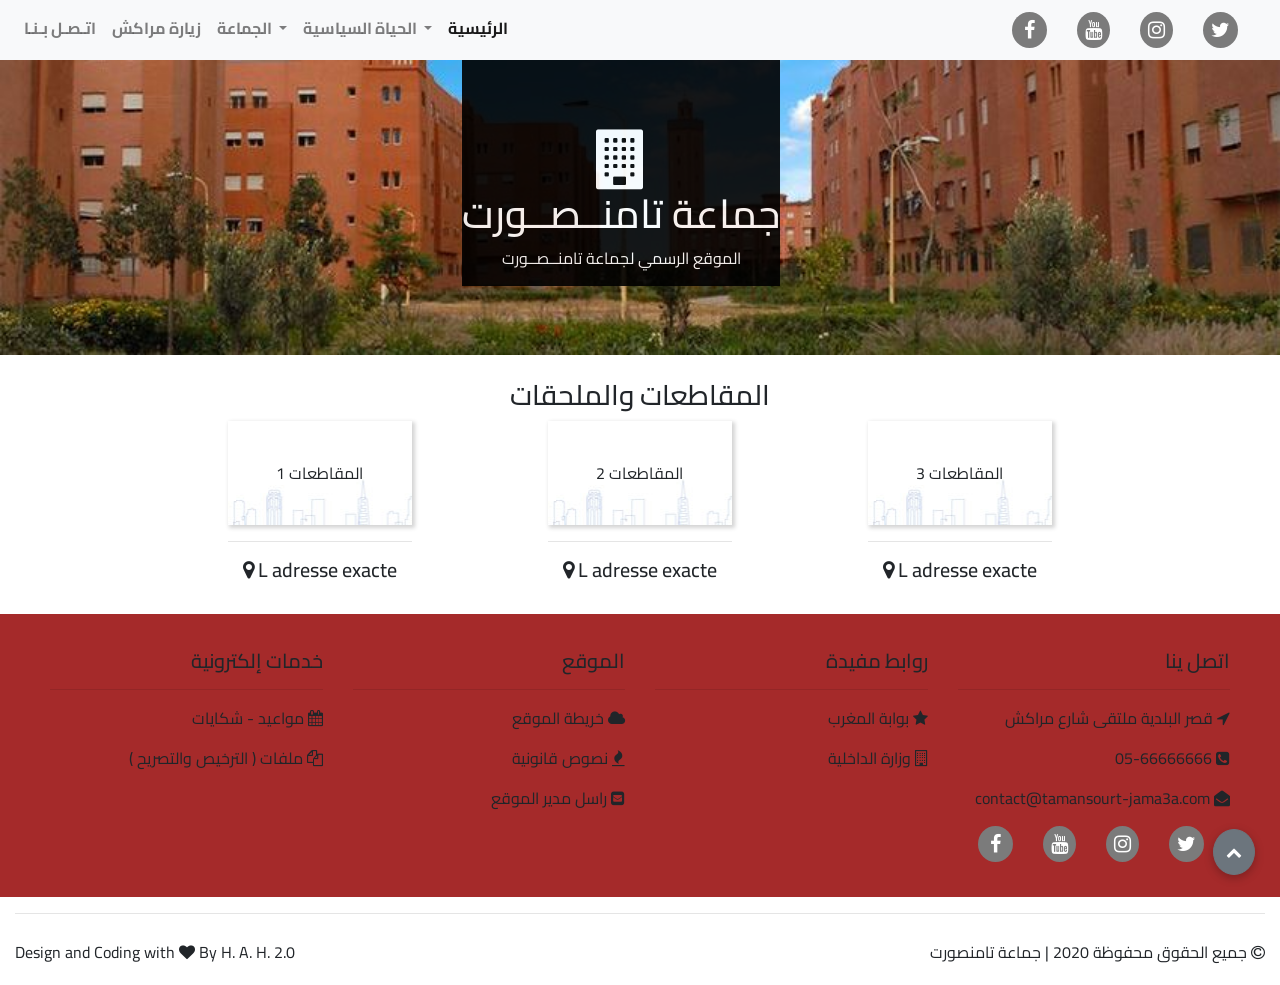
<file: vue/Ljama3at.html>
<!DOCTYPE html>
<html lang="ar">
  <head>
    <meta charset="UTF-8" />
    <meta name="viewport" content="width=device-width, initial-scale=1.0" />

    <link
      rel="stylesheet"
      href="https://stackpath.bootstrapcdn.com/font-awesome/4.7.0/css/font-awesome.min.css"
    />
    <link
      rel="stylesheet"
      href="../vondor/bootstrap/dist/css/bootstrap.min.css"
    />
    <link rel="stylesheet" href="../style/org.css" />
    <link rel="stylesheet" href="../style/style.css" />


    <link
      href="https://fonts.googleapis.com/css2?family=Cairo:wght@600&display=swap"
      rel="stylesheet"
    />
    <title>الإدارة الجماعية | جـمـاعـة تـامـنـصـورت مراكش</title>
  </head>

  <body>
    <header>
      <nav class="navbar navbar-expand-lg navbar-light bg-light">
        <button
          class="navbar-toggler"
          type="button"
          data-toggle="collapse"
          data-target="#navbarTogglerDemo02"
          aria-controls="navbarTogglerDemo02"
          aria-expanded="false"
          aria-label="Toggle navigation"
        >
          <i class="fa fa-bars" style="font-size: 30px"></i>
        </button>

        <div class="collapse navbar-collapse" id="navbarTogglerDemo02">
          <ul
            class="navbar-nav mr-auto mt-2 mt-lg-0"
            style="text-align: center"
          >
            <li class="nav-item cool-link">
              <a class="nav-link" href="contact.html">اتـصـل بـنـا</a>
            </li>
            <li class="nav-item cool-link">
              <a class="nav-link" href="#">زيارة مراكش</a>
            </li>

            <li class="nav-item dropdown cool-link">
              <a
                class="nav-link dropdown-toggle"
                href="#"
                id="navbarDropdownMenuLink"
                data-toggle="dropdown"
                aria-haspopup="true"
                aria-expanded="false"
              >
                الجماعة
              </a>
              <div
                class="dropdown-menu"
                aria-labelledby="navbarDropdownMenuLink"
              >
                <a class="dropdown-item" href="#">جماعة تامنــصــورت</a>
                <hr />
                <a class="dropdown-item" href="#">الإدارة الجماعية</a>
                <hr />
                <a class="dropdown-item" href="#">المقاطعات</a>
              </div>
            </li>
            <li class="nav-item dropdown cool-link">
              <a
                class="nav-link dropdown-toggle"
                href="#"
                id="navbarDropdownMenuLink"
                data-toggle="dropdown"
                aria-haspopup="true"
                aria-expanded="false"
              >
                الحياة السياسية
              </a>
              <div
                class="dropdown-menu"
                aria-labelledby="navbarDropdownMenuLink"
              >
                <a class="dropdown-item" href="#">العمدة</a>
                <hr />
                <a class="dropdown-item" href="#">المكتب</a>
                <hr />
                <a class="dropdown-item" href="#">المجلس الجماعي</a>
                <hr />
                <a class="dropdown-item" href="#">مجالس المقاطعات</a>
              </div>
            </li>
            <li class="nav-item active cool-link">
              <a class="nav-link" href="index.html"
                >الرئيسية<span class="sr-only">(current)</span></a
              >
            </li>
          </ul>
          <br />
          <span style="float: right">
            <a class="padd facebook" href="#" target="_blank"
              ><i class="fa fa-facebook" aria-hidden="true"></i
            ></a>
            <a class="padd youtube" href="#" target="_blank">
              <i class="fa fa-youtube" aria-hidden="true"></i
            ></a>
            <a class="padd instagram" href="#" target="_blank"
              ><i class="fa fa-instagram" aria-hidden="true"></i
            ></a>
            <a class="padd twitter" href="#" target="_blank"
              ><i class="fa fa-twitter" aria-hidden="true"></i
            ></a>
          </span>
        </div>
      </nav>
    </header>
    <div class="container-fluid">
      <div class="row" style="text-align: center">
        <img id="image" src="../images/back2.jpg" width="100%" />
        <span id="definition">
          <i
            class="fa fa-building"
            aria-hidden="true"
            style="font-size: 60px"
          ></i>
          <h1>جماعة تامنــصــورت</h1>
          <p>الموقع الرسمي لجماعة تامنــصــورت</p></span
        >
      </div>
      <br />
      <div class="row">
        <div style="text-align: center" class="col-md-12">
          <h3>المقاطعات والملحقات</h3>
        </div>
      </div>
      <div class="row" style="text-align: center">
        <div class="col-md-2"></div>
        <div class="col-md-2">
          <div class="my-card carding">المقاطعات 1</div><hr>
        <h5> <i class="fa fa-map-marker" aria-hidden="true"></i> L adresse exacte</h5>
          <br />
        </div>
        <div class="col-md-1"></div>
        <br />
        <div class="col-md-2">
          <div class="my-card carding">المقاطعات 2</div> <hr>
          <h5> <i class="fa fa-map-marker" aria-hidden="true"></i> L adresse exacte</h5>
          <br />
        </div>
        <div class="col-md-1"></div>
        <div class="col-md-2">
          <div class="my-card carding">المقاطعات 3</div><hr>
          <h5> <i class="fa fa-map-marker" aria-hidden="true"></i> L adresse exacte</h5>
        </div>
        <div class="col-md-2"></div>
      </div>
      <!-- Footer Bar -->
      <div
        class="row"
        style="background-color: brown; text-align: right; padding: 35px"
      >
        <div class="col-md-3">
          <h5>خدمات إلكترونية</h5>
          <hr />
          <a href="#">
            <p class="animate">
              مواعيد - شكايات
              <i class="fa fa-calendar" aria-hidden="true"></i>
            </p>
          </a>
          <a href="#">
            <p></p>
          </a>
          <a href="#">
            <p class="animate">
              ملفات ( الترخيص والتصريح )
              <i class="fa fa-files-o" aria-hidden="true"></i>
            </p>
          </a>
        </div>
        <div class="col-md-3">
          <h5>الموقع</h5>
          <hr />
          <a href="#">
            <p class="animate">
              خريطة الموقع
              <i class="fa fa-cloud" aria-hidden="true"></i></p
          ></a>
          <a href="#">
            <p class="animate">
              نصوص قانونية
              <i class="fa fa-fire" aria-hidden="true"></i></p
          ></a>
          <a href="#">
            <p class="animate">
              راسل مدير الموقع
              <i class="fa fa-envelope-square" aria-hidden="true"></i></p
          ></a>
        </div>
        <div class="col-md-3">
          <h5>روابط مفيدة</h5>
          <hr />
          <a href="#">
            <p class="animate">
              بوابة المغرب
              <i class="fa fa-star" aria-hidden="true"></i></p
          ></a>
          <a href="#">
            <p class="animate">
              وزارة الداخلية
              <i class="fa fa-building-o" aria-hidden="true"></i></p
          ></a>
        </div>
        <div class="col-md-3">
          <h5>اتصل ينا</h5>
          <hr />
          <p>
            قصر البلدية ملتقى شارع مراكش
            <i class="fa fa-location-arrow" aria-hidden="true"></i>
          </p>
          <p>
            05-66666666
            <i class="fa fa-phone-square" aria-hidden="true"></i>
          </p>
          <p>
            contact@tamansourt-jama3a.com
            <i class="fa fa-envelope-open" aria-hidden="true"></i>
          </p>
          <!-- <br> -->
          <span style="float: right">
            <a class="padd facebook" href="#" target="_blank"
              ><i class="fa fa-facebook" aria-hidden="true"></i
            ></a>
            <a class="padd youtube" href="#" target="_blank">
              <i class="fa fa-youtube" aria-hidden="true"></i
            ></a>
            <a class="padd instagram" href="#" target="_blank"
              ><i class="fa fa-instagram" aria-hidden="true"></i
            ></a>
            <a class="padd twitter" href="#" target="_blank"
              ><i class="fa fa-twitter" aria-hidden="true"></i
            ></a>
          </span>
        </div>
        <br />
        <hr />
        <br />
      </div>
      <hr />
      <div class="row" style="padding-top: 10px; padding-bottom: 5px">
        <div class="col-md-6" style="text-align: left">
          <p>
            Design and Coding with
            <i class="fa fa-heart" aria-hidden="true"></i> By H. A. H. 2.0
          </p>
        </div>
        <div class="col-md-6" style="text-align: right">
          <p>
            جميع الحقوق محفوظة 2020 | جماعة تامنصورت
            <i class="fa fa-copyright" aria-hidden="true"></i>
          </p>
        </div>
      </div>
    </div>
  </body>
  <a
    title="Vers le Haut"
    id="back-to-top"
    href="#"
    class="btn btn-secondary back-to-top"
    role="button"
    ><i class="fa fa-chevron-up"></i
  ></a>
  <script
    src="https://code.jquery.com/jquery-3.2.1.slim.min.js"
    integrity="sha384-KJ3o2DKtIkvYIK3UENzmM7KCkRr/rE9/Qpg6aAZGJwFDMVNA/GpGFF93hXpG5KkN"
    crossorigin="anonymous"
  ></script>
  <script
    src="https://cdnjs.cloudflare.com/ajax/libs/popper.js/1.12.9/umd/popper.min.js"
    integrity="sha384-ApNbgh9B+Y1QKtv3Rn7W3mgPxhU9K/ScQsAP7hUibX39j7fakFPskvXusvfa0b4Q"
    crossorigin="anonymous"
  ></script>
  <script
    src="https://maxcdn.bootstrapcdn.com/bootstrap/4.0.0/js/bootstrap.min.js"
    integrity="sha384-JZR6Spejh4U02d8jOt6vLEHfe/JQGiRRSQQxSfFWpi1MquVdAyjUar5+76PVCmYl"
    crossorigin="anonymous"
  ></script>
  <script src="../js/main.js"></script>

  <!-- <script src="../js/scroll.js"></script> -->
</html>
</file>
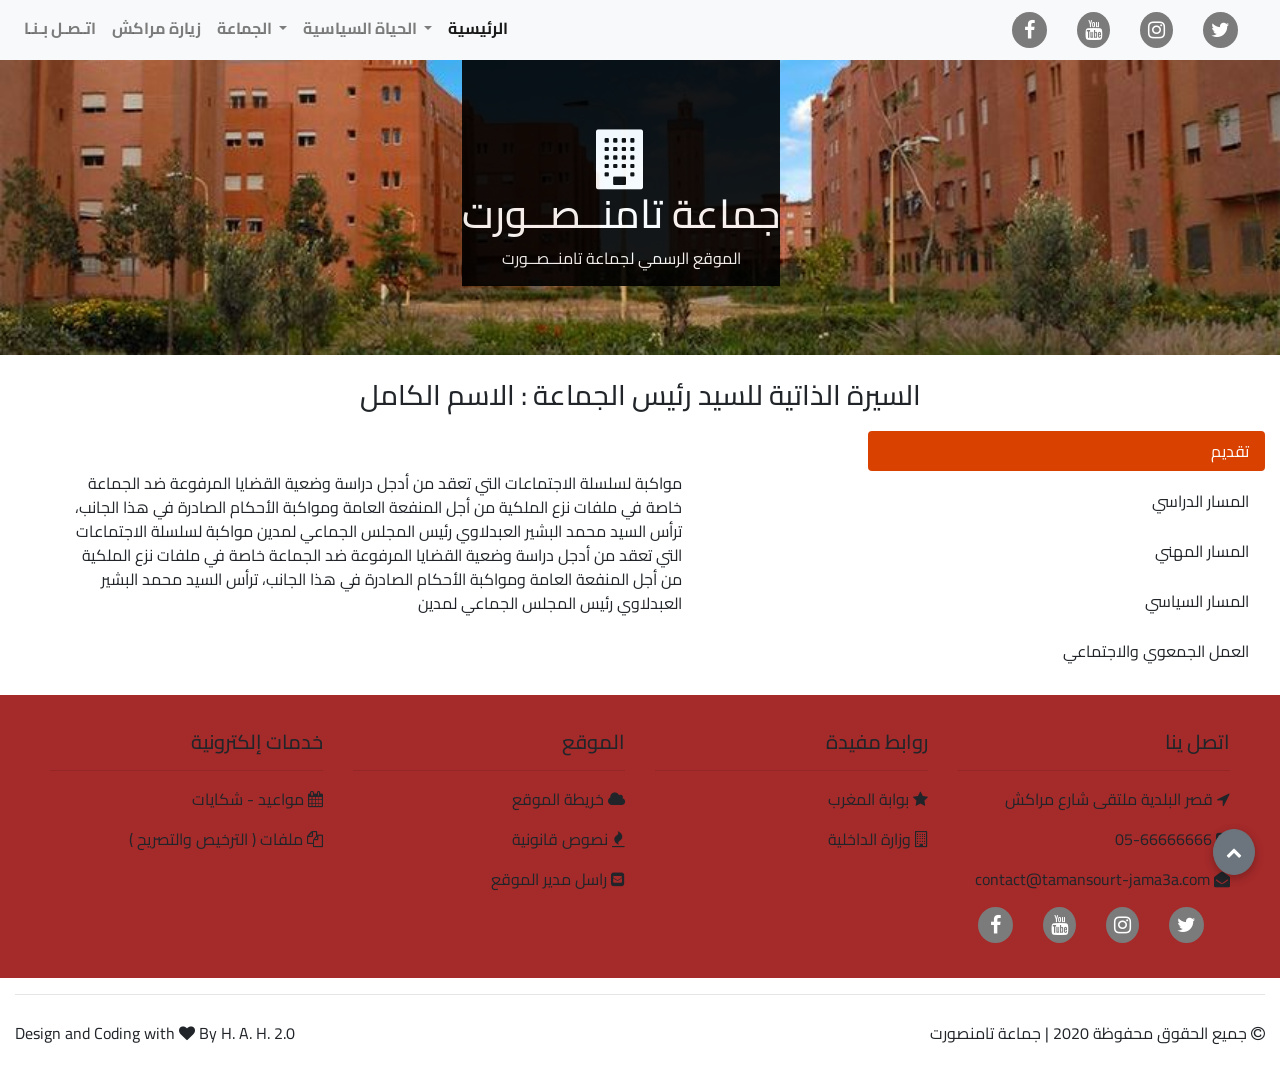
<file: vue/president.html>
<!DOCTYPE html>
<html lang="ar">

<head>
    <meta charset="UTF-8" />
    <meta name="viewport" content="width=device-width, initial-scale=1.0" />

    <link rel="stylesheet" href="https://stackpath.bootstrapcdn.com/font-awesome/4.7.0/css/font-awesome.min.css" />
    <link rel="stylesheet" href="../vondor/bootstrap/dist/css/bootstrap.min.css" />
    <link rel="stylesheet" href="../style/org.css" />
    <link rel="stylesheet" href="../style/style.css" />


    <link href="https://fonts.googleapis.com/css2?family=Cairo:wght@600&display=swap" rel="stylesheet" />
    <title>السيرة الذاتية للسيد رئيس الجماعة | جـمـاعـة تـامـنـصـورت مراكش</title>
</head>

<body>
    <header>
        <nav class="navbar navbar-expand-lg navbar-light bg-light">
            <button class="navbar-toggler" type="button" data-toggle="collapse" data-target="#navbarTogglerDemo02"
                aria-controls="navbarTogglerDemo02" aria-expanded="false" aria-label="Toggle navigation">
                <i class="fa fa-bars" style="font-size: 30px"></i>
            </button>

            <div class="collapse navbar-collapse" id="navbarTogglerDemo02">
                <ul class="navbar-nav mr-auto mt-2 mt-lg-0" style="text-align: center">
                    <li class="nav-item cool-link">
                        <a class="nav-link" href="contact.html">اتـصـل بـنـا</a>
                    </li>
                    <li class="nav-item cool-link">
                        <a class="nav-link" href="#">زيارة مراكش</a>
                    </li>

                    <li class="nav-item dropdown cool-link">
                        <a class="nav-link dropdown-toggle" href="#" id="navbarDropdownMenuLink" data-toggle="dropdown"
                            aria-haspopup="true" aria-expanded="false">
                            الجماعة
                        </a>
                        <div class="dropdown-menu" aria-labelledby="navbarDropdownMenuLink">
                            <a class="dropdown-item" href="#">جماعة تامنــصــورت</a>
                            <hr />
                            <a class="dropdown-item" href="#">الإدارة الجماعية</a>
                            <hr />
                            <a class="dropdown-item" href="#">المقاطعات</a>
                        </div>
                    </li>
                    <li class="nav-item dropdown cool-link">
                        <a class="nav-link dropdown-toggle" href="#" id="navbarDropdownMenuLink" data-toggle="dropdown"
                            aria-haspopup="true" aria-expanded="false">
                            الحياة السياسية
                        </a>
                        <div class="dropdown-menu" aria-labelledby="navbarDropdownMenuLink">
                            <a class="dropdown-item" href="#">العمدة</a>
                            <hr />
                            <a class="dropdown-item" href="#">المكتب</a>
                            <hr />
                            <a class="dropdown-item" href="#">المجلس الجماعي</a>
                            <hr />
                            <a class="dropdown-item" href="#">مجالس المقاطعات</a>
                        </div>
                    </li>
                    <li class="nav-item active cool-link">
                        <a class="nav-link" href="index.html">الرئيسية<span class="sr-only">(current)</span></a>
                    </li>
                </ul>
                <br />
                <span style="float: right">
                    <a class="padd facebook" href="#" target="_blank"><i class="fa fa-facebook"
                            aria-hidden="true"></i></a>
                    <a class="padd youtube" href="#" target="_blank">
                        <i class="fa fa-youtube" aria-hidden="true"></i></a>
                    <a class="padd instagram" href="#" target="_blank"><i class="fa fa-instagram"
                            aria-hidden="true"></i></a>
                    <a class="padd twitter" href="#" target="_blank"><i class="fa fa-twitter"
                            aria-hidden="true"></i></a>
                </span>
            </div>
        </nav>
    </header>
    <div class="container-fluid">
        <div class="row" style="text-align: center">
            <img id="image" src="../images/back2.jpg" width="100%" />
            <span id="definition">
                <i class="fa fa-building" aria-hidden="true" style="font-size: 60px"></i>
                <h1>جماعة تامنــصــورت</h1>
                <p>الموقع الرسمي لجماعة تامنــصــورت</p>
            </span>
        </div>
        <br />
        <div class="row">
            <div style="text-align: center" class="col-md-12">
                <h3>السيرة الذاتية للسيد رئيس الجماعة : الاسم الكامل</h3>
            </div>
        </div>
        <div class="row">
           
            <div class="col-md-7">
                <div class="tab-content" id="v-pills-tabContent">
                    <div class="tab-pane fade show active" id="v-pills-home" role="tabpanel"
                        aria-labelledby="v-pills-home-tab" style="text-align: right;"> مواكبة لسلسلة الاجتماعات التي تعقد من أدجل دراسة وضعية
                        القضايا
                        المرفوعة ضد الجماعة خاصة في ملفات نزع الملكية من أجل المنفعة العامة
                        ومواكبة الأحكام الصادرة في هذا الجانب، ترأس السيد محمد البشير
                        العبدلاوي رئيس المجلس الجماعي لمدين مواكبة لسلسلة الاجتماعات التي تعقد من أدجل دراسة وضعية
                        القضايا
                        المرفوعة ضد الجماعة خاصة في ملفات نزع الملكية من أجل المنفعة العامة
                        ومواكبة الأحكام الصادرة في هذا الجانب، ترأس السيد محمد البشير
                        العبدلاوي رئيس المجلس الجماعي لمدين</div>
                    <div class="tab-pane fade" id="v-pills-profile" role="tabpanel"
                        aria-labelledby="v-pills-profile-tab" style="text-align: right;"> 
                      <h6>
                         لسيد محمد البشير
                          العبدلاوي رئ  1992-200 :
                      </h6>
                      <br>
                      <h6>
                        1992-200 : لسيد محمد البشير
                        العبدلاوي رئ
                    </h6>
                    <br>
                    <h6>
                        1992-200 : لسيد محمد البشير
                        العبدلاوي رئ
                    </h6>
                    <br>
                    </div>
                    <div class="tab-pane fade" id="v-pills-messages" role="tabpanel"
                        aria-labelledby="v-pills-messages-tab"> مواكبة لسلسلة الاجتماعات التي تعقد من أدجل دراسة وضعية
                        القضايا
                        المرفوعة ضد الجماعة خاصة في ملفات نزع الملكية من أجل المنفعة العامة
                        ومواكبة الأحكام الصادرة في هذا الجانب، ترأس السيد محمد البشير
                        العبدلاوي رئيس المجلس الجماعي لمدين مواكبة لسلسلة الاجتماعات التي تعقد من أدجل دراسة وضعية
                        القضايا
                        المرفوعة ضد الجماعة خاصة في ملفات نزع الملكية من أجل المنفعة العامة
                        ومواكبة الأحكام الصادرة في هذا الجانب، ترأس السيد محمد البشير
                        العبدلاوي رئيس المجلس الجماعي لمدين</div>
                    <div class="tab-pane fade" id="v-pills-settings" role="tabpanel"
                        aria-labelledby="v-pills-settings-tab"> مواكبة لسلسلة الاجتماعات التي تعقد من أدجل دراسة وضعية
                        القضايا
                        المرفوعة ضد الجماعة خاصة في ملفات نزع الملكية من أجل المنفعة العامة
                        ومواكبة الأحكام الصادرة في هذا الجانب، ترأس السيد محمد البشير
                        العبدلاوي رئيس المجلس الجماعي لمدين مواكبة لسلسلة الاجتماعات التي تعقد من أدجل دراسة وضعية
                        القضايا
                        المرفوعة ضد الجماعة خاصة في ملفات نزع الملكية من أجل المنفعة العامة
                        ومواكبة الأحكام الصادرة في هذا الجانب، ترأس السيد محمد البشير
                        العبدلاوي رئيس المجلس الجماعي لمدين مواكبة لسلسلة الاجتماعات التي تعقد من أدجل دراسة وضعية
                        القضايا
                        المرفوعة ضد الجماعة خاصة في ملفات نزع الملكية من أجل المنفعة العامة
                        ومواكبة الأحكام الصادرة في هذا الجانب، ترأس السيد محمد البشير
                        العبدلاوي رئيس المجلس الجماعي لمدين</div>
                        <div class="tab-pane fade" id="v-pills-settings2" role="tabpanel"
                        aria-labelledby="v-pills-settings-tab"> مواكبة لسلسلة الاجتماعات التي تعقد من أدجل دراسة وضعية
                        القضايا
                        المرفوعة ضد الجماعة خاصة في ملفات نزع الملكية من أجل المنفعة العامة
                        ومواكبة الأحكام الصادرة في هذا الجانب، ترأس السيد محمد البشير
                        العبدلاوي رئيس المجلس الجماعي لمدين مواكبة لسلسلة الاجتماعات التي تعقد من أدجل دراسة وضعية
                        القضايا
                        المرفوعة ضد الجماعة خاصة في ملفات نزع الملكية من أجل المنفعة العامة
                        ومواكبة الأحكام الصادرة في هذا الجانب، ترأس السيد محمد البشير
                        العبدلاوي رئيس المجلس الجماعي لمدين مواكبة لسلسلة الاجتماعات التي تعقد من أدجل دراسة وضعية
                        القضايا
                        المرفوعة ضد الجماعة خاصة في ملفات نزع الملكية من أجل المنفعة العامة
                        ومواكبة الأحكام الصادرة في هذا الجانب، ترأس السيد محمد البشير
                        العبدلاوي رئيس المجلس الجماعي لمدين</div>
                </div>
            </div>
            <div class="col-md-1"></div>
            <div class="col-md-4">
                <div class="nav flex-column nav-pills" id="v-pills-tab" role="tablist" aria-orientation="vertical" style="text-align: right;">
                    <a class="nav-link1 nav-link active" id="v-pills-home-tab" data-toggle="pill" href="#v-pills-home" role="tab"
                        aria-controls="v-pills-home" aria-selected="true">تقديم</a>
                    <a class="nav-link1 nav-link" id="v-pills-profile-tab" data-toggle="pill" href="#v-pills-profile" role="tab"
                        aria-controls="v-pills-profile" aria-selected="false">المسار الدراسي</a>
                    <a class="nav-link1 nav-link" id="v-pills-messages-tab" data-toggle="pill" href="#v-pills-messages" role="tab"
                        aria-controls="v-pills-messages" aria-selected="false">المسار المهني</a>
                    <a class="nav-link1 nav-link" id="v-pills-settings-tab" data-toggle="pill" href="#v-pills-settings" role="tab"
                        aria-controls="v-pills-settings" aria-selected="false">المسار السياسي</a>
                        <a class="nav-link1 nav-link" id="v-pills-settings-tab" data-toggle="pill" href="#v-pills-settings2" role="tab"
                        aria-controls="v-pills-settings" aria-selected="false">  العمل الجمعوي والاجتماعي</a>
                      
                </div>
            </div>
         
        </div>
 <br>
    <!-- Footer Bar -->
    <div class="row" style="background-color: brown; text-align: right; padding: 35px">
        <div class="col-md-3">
            <h5>خدمات إلكترونية</h5>
            <hr />
            <a href="#">
                <p class="animate">
                    مواعيد - شكايات
                    <i class="fa fa-calendar" aria-hidden="true"></i>
                </p>
            </a>
            <a href="#">
                <p></p>
            </a>
            <a href="#">
                <p class="animate">
                    ملفات ( الترخيص والتصريح )
                    <i class="fa fa-files-o" aria-hidden="true"></i>
                </p>
            </a>
        </div>
        <div class="col-md-3">
            <h5>الموقع</h5>
            <hr />
            <a href="#">
                <p class="animate">
                    خريطة الموقع
                    <i class="fa fa-cloud" aria-hidden="true"></i></p>
            </a>
            <a href="#">
                <p class="animate">
                    نصوص قانونية
                    <i class="fa fa-fire" aria-hidden="true"></i></p>
            </a>
            <a href="#">
                <p class="animate">
                    راسل مدير الموقع
                    <i class="fa fa-envelope-square" aria-hidden="true"></i></p>
            </a>
        </div>
        <div class="col-md-3">
            <h5>روابط مفيدة</h5>
            <hr />
            <a href="#">
                <p class="animate">
                    بوابة المغرب
                    <i class="fa fa-star" aria-hidden="true"></i></p>
            </a>
            <a href="#">
                <p class="animate">
                    وزارة الداخلية
                    <i class="fa fa-building-o" aria-hidden="true"></i></p>
            </a>
        </div>
        <div class="col-md-3">
            <h5>اتصل ينا</h5>
            <hr />
            <p>
                قصر البلدية ملتقى شارع مراكش
                <i class="fa fa-location-arrow" aria-hidden="true"></i>
            </p>
            <p>
                05-66666666
                <i class="fa fa-phone-square" aria-hidden="true"></i>
            </p>
            <p>
                contact@tamansourt-jama3a.com
                <i class="fa fa-envelope-open" aria-hidden="true"></i>
            </p>
            <!-- <br> -->
            <span style="float: right">
                <a class="padd facebook" href="#" target="_blank"><i class="fa fa-facebook" aria-hidden="true"></i></a>
                <a class="padd youtube" href="#" target="_blank">
                    <i class="fa fa-youtube" aria-hidden="true"></i></a>
                <a class="padd instagram" href="#" target="_blank"><i class="fa fa-instagram"
                        aria-hidden="true"></i></a>
                <a class="padd twitter" href="#" target="_blank"><i class="fa fa-twitter" aria-hidden="true"></i></a>
            </span>
        </div>
        <br />
        <hr />
        <br />
    </div>
    <hr />
    <div class="row" style="padding-top: 10px; padding-bottom: 5px">
        <div class="col-md-6" style="text-align: left">
            <p>
                Design and Coding with
                <i class="fa fa-heart" aria-hidden="true"></i> By H. A. H. 2.0
            </p>
        </div>
        <div class="col-md-6" style="text-align: right">
            <p>
                جميع الحقوق محفوظة 2020 | جماعة تامنصورت
                <i class="fa fa-copyright" aria-hidden="true"></i>
            </p>
        </div>
    </div>
    </div>
</body>
<a title="Vers le Haut" id="back-to-top" href="#" class="btn btn-secondary back-to-top" role="button"><i
        class="fa fa-chevron-up"></i></a>
<script src="https://code.jquery.com/jquery-3.2.1.slim.min.js"
    integrity="sha384-KJ3o2DKtIkvYIK3UENzmM7KCkRr/rE9/Qpg6aAZGJwFDMVNA/GpGFF93hXpG5KkN"
    crossorigin="anonymous"></script>
<script src="https://cdnjs.cloudflare.com/ajax/libs/popper.js/1.12.9/umd/popper.min.js"
    integrity="sha384-ApNbgh9B+Y1QKtv3Rn7W3mgPxhU9K/ScQsAP7hUibX39j7fakFPskvXusvfa0b4Q"
    crossorigin="anonymous"></script>
<script src="https://maxcdn.bootstrapcdn.com/bootstrap/4.0.0/js/bootstrap.min.js"
    integrity="sha384-JZR6Spejh4U02d8jOt6vLEHfe/JQGiRRSQQxSfFWpi1MquVdAyjUar5+76PVCmYl"
    crossorigin="anonymous"></script>
<script src="../js/main.js"></script>

<!-- <script src="../js/scroll.js"></script> -->

</html>
</file>
<file: style/style.css>
body {
  font-family: "Cairo", sans-serif;
}
html {
  scroll-behavior: smooth;
}
.navbar {
  box-shadow: 0 3px 6px 0 rgba(50, 50, 50, 0.3);
}
.navbar-toggler:focus {
  outline: 1px none;
}
a {
  color: #212529;
}
#image {
  position: relative;
}
.d-block {
  height: 600px;
  widows: 100%;
}
#definition {
  position: absolute;
  right: 500px;
  padding-top: 70px;
  background-color: black;
  color: white;
  opacity: 0.9;
}
a:hover {
  color: #212529;
  text-decoration: none;
}
/* Hover Animation */
.cool-link {
  display: inline-block;
  /* color: cadetblue; */
  text-decoration: none;
  font-weight: bold;
}
.padd {
  padding-right: 26px;
  font-size: 20px;
}
.ho {
  background-color: #d0b5b5;
  opacity: 0.8;
  /* font-weight: bold; */
  font-size: larger;
}
.carding {
  background: url(../images/bla.jpg) no-repeat;
}
.my-card {
  background-color: whitesmoke;
  padding: 40px;
  box-shadow: 2px 2px 4px 1px #d4d4d4;
  text-align: center;
}
.test0 {
  background: url(../images/back2.jpg) no-repeat;

  background-position-x: center;
}
.test {
  background: url(../images/back.jpg) no-repeat;
}
.test2 {
  background: url(../images/back2.jpg) no-repeat;
}
.cool-link::after {
  content: "";
  display: block;
  width: 0;
  height: 4px;
  background: brown;
  transition: width 0.4s;
}

.cool-link:hover::after {
  width: 100%;
  transition: width 0.3s;
}
/* Loading CSS */
.page {
  display: none;
}

#loading {
  display: block;
  position: absolute;
  top: 0;
  left: 0;
  z-index: 100;
  width: 100vw;
  height: 100vh;
  /* background-color: white; */
  background-image: url("/images/Double Ring-1s-200px.svg");
  background-repeat: no-repeat;
  background-position: center;
}

.fa-facebook {
  background-color: #7b7b7b;
  padding: 8px;
  color: white;
  border-radius: 50%;
  padding-left: 12px;
  padding-right: 12px;
 
}
.fa-youtube {
  background-color: #7b7b7b;
  padding: 8px;
  color: white;
  border-radius: 50%;

}
.fa-twitter {
  background-color: #7b7b7b;
  padding: 8px;
  color: white;
  border-radius: 50%;

}
.fa-instagram {
  background: #7b7b7b;
  padding: 8px;
  color: white;
  border-radius: 50%;
 
}
.back-to-top {
  position: fixed;
  bottom: 25px;
  right: 25px;
  border-radius: 50%;
  padding-left: 12px;
  padding-right: 12px;
  padding-top: 10px;
  padding-bottom: 10px;
  box-shadow: 0px 3px 10px rgba(0, 0, 0, 0.25);
}
.animate:hover {
  text-decoration: underline;
}
.dash {
  background-color: brown;
  padding: 10px;
  color: white;
  border-radius: 1px;
}
.dash:hover {
  box-shadow: 2px 2px 10px rgba(0, 0, 0, 0.25);
  border-left: 10px solid brown;
  background-color: white;
  color: brown;
  border-right: 10px solid brown;
}

.nav-pills .nav-link1.active,
.nav-pills .show > .nav-link1 {
  color: #fff;
  background-color: #d84100;
}
.nav-link1 {
  margin-top: 10px;
}
.nav-link1:hover {
  color: #fff;
  background-color: #d84100;
}
.fade {
  padding: 50px;
}
</file>
<file: style/contact.css>
.btn-custom{
	height: 54px;
    /* padding: 10px; */
    background-color: #128698;
}
.btn-custom:hover{
	box-shadow: 0px 3px 10px rgba(0,0,0,.45);
}
input , textarea,option{
	text-align: right;
}
</file>
<file: style/gallery.css>
* {
  box-sizing: border-box;
}

body {
  margin: 0;
  font-family: Arial;
}

.header {
  text-align: center;
  padding: 32px;
}

.row {
  display: -ms-flexbox; /* IE10 */
  display: flex;
  -ms-flex-wrap: wrap; /* IE10 */
  flex-wrap: wrap;
  padding: 0 4px;
}

/* Create four equal columns that sits next to each other */
.column {
  -ms-flex: 25%; /* IE10 */
  flex: 25%;
  max-width: 25%;
  padding: 0 4px;
}

.column img {
  margin-top: 8px;
  vertical-align: middle;
  width: 100%;
}

/* Responsive layout - makes a two column-layout instead of four columns */
@media screen and (max-width: 800px) {
  .column {
    -ms-flex: 50%;
    flex: 50%;
    max-width: 50%;
  }
}

/* Responsive layout - makes the two columns stack on top of each other instead of next to each other */
@media screen and (max-width: 600px) {
  .column {
    -ms-flex: 100%;
    flex: 100%;
    max-width: 100%;
  }
}
</file>
<file: style/org.css>
* {
  margin: 0;
  padding: 0;
}

.org-chart {
  display: -webkit-box;
  display: -ms-flexbox;
  display: flex;
  -webkit-box-pack: center;
      -ms-flex-pack: center;
          justify-content: center;
}

.org-chart ul {
  padding-top: 20px;
  position: relative;
  -webkit-transition: all 0.5s;
  transition: all 0.5s;
}

.org-chart ul ul::before {
  content: '';
  position: absolute;
  top: 0;
  left: 50%;
  border-left: 1px solid #ccc;
  width: 0;
}

.org-chart li {
  float: left;
  text-align: center;
  list-style-type: none;
  position: relative;
  padding: 20px 10px;
  -webkit-transition: all 0.5s;
  transition: all 0.5s;
}

.org-chart li::before, .org-chart li::after {
  content: '';
  position: absolute;
  top: 0;
  right: 50%;
  border-top: 1px solid #ccc;
  width: 50%;
  height: 20px;
}

.org-chart li::after {
  right: auto;
  left: 50%;
  border-left: 1px solid #ccc;
}

.org-chart li:only-child::after, .org-chart li:only-child::before {
  display: none;
}

.org-chart li:only-child {
  padding-top: 0;
}

.org-chart li:first-child::before, .org-chart li:last-child::after {
  border: 0 none;
}

.org-chart li:last-child::before {
  border-right: 1px solid #ccc;
  border-radius: 0 5px 0 0;
}

.org-chart li:first-child::after {
  border-radius: 5px 0 0 0;
}

.org-chart li .user {
  text-decoration: none;
  color: #666;
  display: inline-block;
  padding: 20px 10px;
  -webkit-transition: all 0.5s;
  transition: all 0.5s;
  background: #fff;
  min-width: 180px;
  border-radius: 6px;
  -webkit-box-shadow: 0 1px 3px rgba(0, 0, 0, 0.12), 0 1px 2px rgba(0, 0, 0, 0.24);
          box-shadow: 0 1px 3px rgba(0, 0, 0, 0.12), 0 1px 2px rgba(0, 0, 0, 0.24);
}

.org-chart li .user:hover, .org-chart li .user:hover + ul li .user {
  /* background: #d95821; */
  color: #d84100;
  -webkit-transition: all 0.15s;
  transition: all 0.15s;
  -webkit-transform: translateY(-1px);
          transform: translateY(-1px);
  -webkit-box-shadow: inset 0 0 0 3px #e28f6b, 0 3px 6px rgba(0, 0, 0, 0.16), 0 3px 6px rgba(0, 0, 0, 0.23);
          box-shadow: inset 0 0 0 3px #e28f6b, 0 3px 6px rgba(0, 0, 0, 0.16), 0 3px 6px rgba(0, 0, 0, 0.23);
}


.org-chart li .user > div, .org-chart li .user > a {
  font-size: 12px;
}

.org-chart li .user img {
  margin: 0 auto;
  max-width: 60px;
  max-width: 60px;
  width: 60px;
  height: 60px;
  border-radius: 50%;
  -webkit-box-shadow: 0 0 0 5px #aaa;
          box-shadow: 0 0 0 5px #aaa;
}

.org-chart li .user .name {
  font-size: 16px;
  margin: 15px 0 0;
  font-weight: 300;
}

.org-chart li .user .role {
  font-weight: 600;
  margin-bottom: 10px;
  margin-top: 5px;
}

.org-chart li .user .manager {
  font-size: 12px;
  color: #b21e04;
}
/*# sourceMappingURL=org.css.map */
</file>
